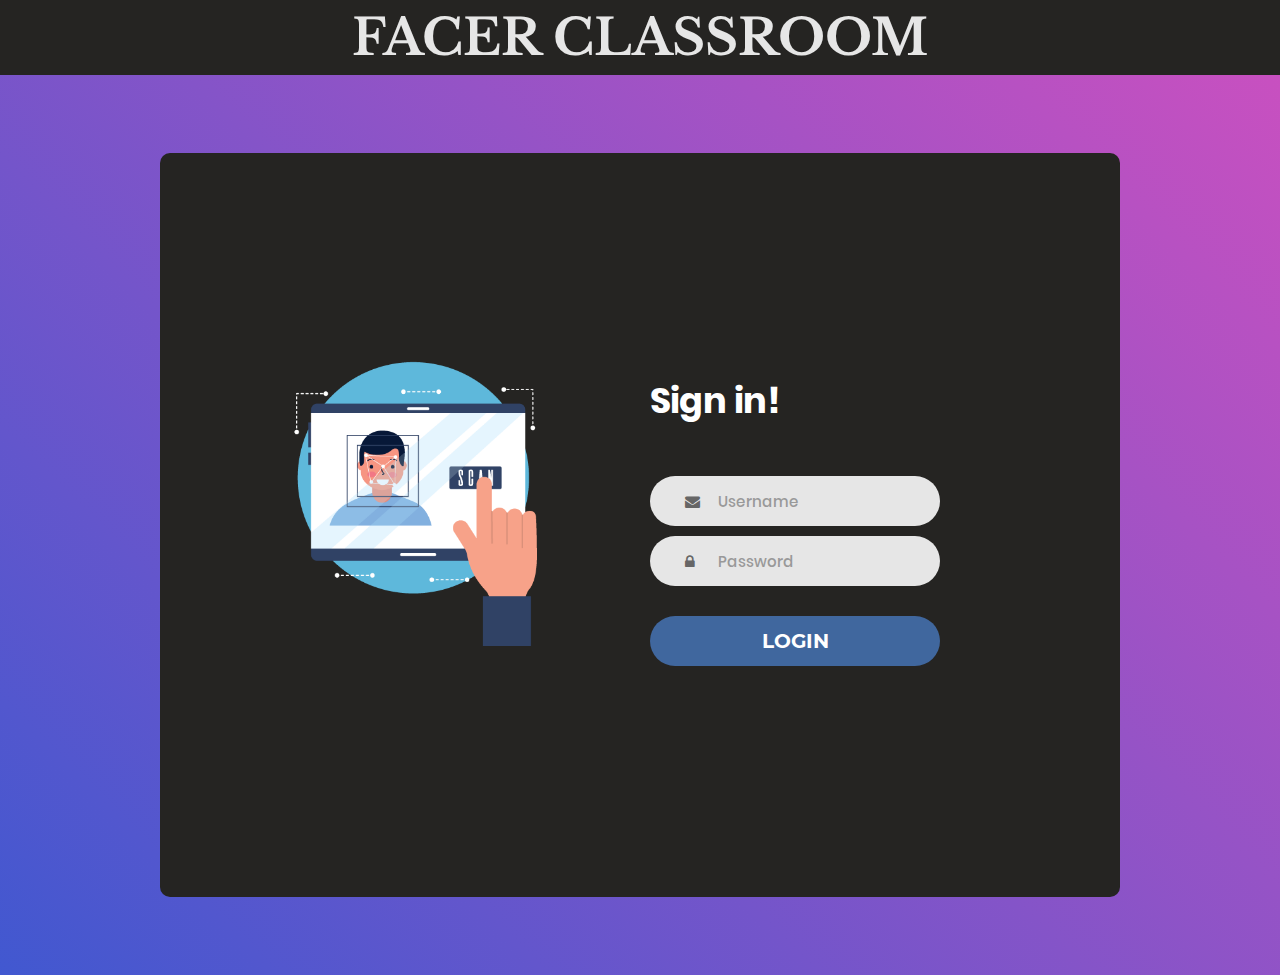
<file: Frontend/index.html>
<!DOCTYPE html>
<html lang="en">
  <head>
    <title>Login</title>
    <meta charset="UTF-8" />
    <meta name="viewport" content="width=device-width, initial-scale=1" />
    <!--===============================================================================================-->
    <link rel="icon" type="image/png" href="images/icons/favicon.ico" />
    <!--===============================================================================================-->
    <link
      rel="stylesheet"
      type="text/css"
      href="vendor/bootstrap/css/bootstrap.min.css"
    />
    <!--===============================================================================================-->
    <link
      rel="stylesheet"
      type="text/css"
      href="fonts/font-awesome-4.7.0/css/font-awesome.min.css"
    />
    <!--===============================================================================================-->
    <link rel="stylesheet" type="text/css" href="vendor/animate/animate.css" />
    <!--===============================================================================================-->
    <link
      rel="stylesheet"
      type="text/css"
      href="vendor/css-hamburgers/hamburgers.min.css"
    />
    <!--===============================================================================================-->
    <link
      rel="stylesheet"
      type="text/css"
      href="vendor/select2/select2.min.css"
    />
    <!--===============================================================================================-->
    <link rel="stylesheet" type="text/css" href="css/util.css" />
    <link rel="stylesheet" type="text/css" href="css/main.css" />

    <!--===============================================================================================-->
  </head>

  <body>
    <div class="limiter">
      <div class="heading">FACER CLASSROOM</div>
      <div class="container-login100">
        <div class="wrap-login100">
          <div class="login100-pic js-tilt" data-tilt>
            <img src="images/img-02.png" alt="IMG" />
          </div>
          <div class="signin">
            <form class="login100-form validate-form">
              <span class="login100-form-title"> Sign in! </span>

              <div
                class="wrap-input100 validate-input"
                data-validate="Valid email is required: ex@abc.xyz"
              >
                <input
                  class="input100"
                  id="username"
                  type="text"
                  name="email"
                  placeholder="Username"
                />
                <span class="focus-input100"></span>
                <span class="symbol-input100">
                  <i class="fa fa-envelope" aria-hidden="true"></i>
                </span>
              </div>

              <div
                class="wrap-input100 validate-input"
                data-validate="Password is required"
              >
                <input
                  class="input100"
                  id="password"
                  type="password"
                  name="pass"
                  placeholder="Password"
                />
                <span class="focus-input100"></span>
                <span class="symbol-input100">
                  <i class="fa fa-lock" aria-hidden="true"></i>
                </span>
              </div>

              <div class="container-login100-form-btn">
                <div class="login100-form-btn" onclick="validate()">Login</div>
              </div>

              <div class="text-center p-t-12"></div>

              <div class="text-center p-t-136"></div>
            </form>
          </div>
        </div>
      </div>
    </div>

    <!--===============================================================================================-->
    <script src="vendor/jquery/jquery-3.2.1.min.js"></script>
    <!--===============================================================================================-->
    <script src="vendor/bootstrap/js/popper.js"></script>
    <script src="vendor/bootstrap/js/bootstrap.min.js"></script>
    <!--===============================================================================================-->
    <script src="vendor/select2/select2.min.js"></script>
    <!--===============================================================================================-->
    <script src="vendor/tilt/tilt.jquery.min.js"></script>
    <script>
      $(".js-tilt").tilt({
        scale: 1.1,
      });
    </script>
    <!--===============================================================================================-->
    <script src="js/login.js"></script>
  </body>
</html>
</file>
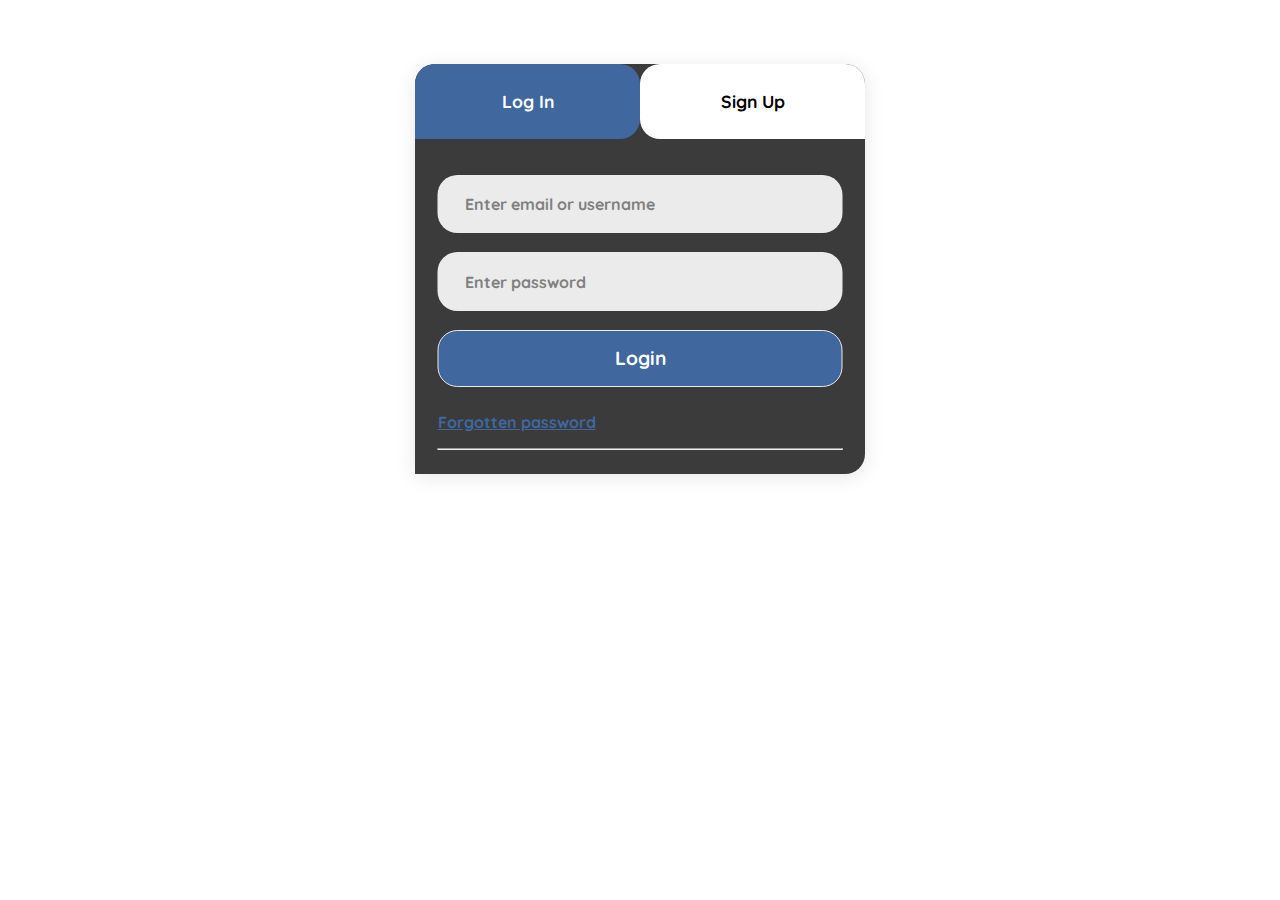
<file: login/index.html>
<!DOCTYPE html>
<html lang="en">
<head>
    <meta charset="UTF-8">
    <meta name="viewport" content="width=device-width, initial-scale=1.0">
    <title>Document</title>
    <link rel="stylesheet" href="index.css">
</head>
<body>
    <div class="form-modal">
    
        <div class="form-toggle">
            <button id="login-toggle" onclick="toggleLogin()">log in</button>
            <button id="signup-toggle" onclick="toggleSignup()">sign up</button>
        </div>
    
        <div id="login-form">
            <form>
                <input type="text" placeholder="Enter email or username"/>
                <input type="password" placeholder="Enter password"/>
                <button type="button" class="btn login">login</button>
                <p><a href="javascript:void(0)">Forgotten password</a></p>
                <hr/>
    
            </form>
        </div>
    
        <div id="signup-form">
            <form>
                <input type="email" placeholder="Enter your email"/>
                <input type="text" placeholder="Choose username"/>
                <input type="password" placeholder="Create password"/>
                <button type="button" class="btn signup">create account</button>
                <p>Clicking on create account means that you are agree to our <a href="javascript:void(0)">terms of services</a>.</p>
                <hr/>
               
            </form>
        </div>
    
    </div>
    <script src="index.js"></script>
</body>
</html>
</file>
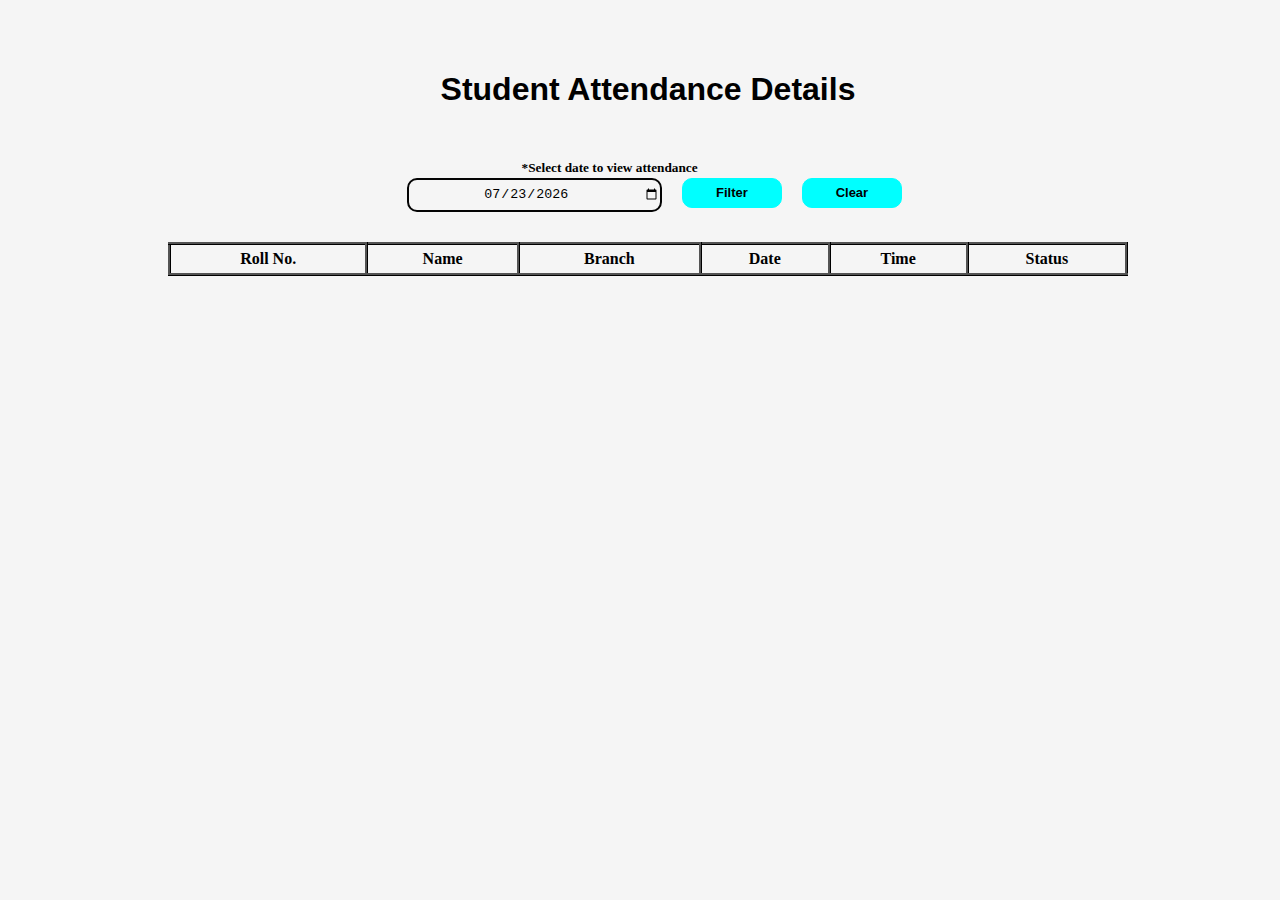
<file: Frontend/details.html>
<!DOCTYPE html>
<html lang="en">

<head>
    <meta charset="UTF-8">
    <meta http-equiv="X-UA-Compatible" content="IE=edge">
    <meta name="viewport" content="width=device-width, initial-scale=1.0">
    <link rel="stylesheet" href="./css/webtable.css">
    <link rel="stylesheet" href="./css/table.css">
    <title>Attendance Details</title>
</head>

<body>
    <div class="flex">
        <h1 class="heading">Student Attendance Details</h1>
        <h5 style="  margin-bottom: 2px; margin-top: 30px;margin-right: 6%; width: auto;">*Select date to view
            attendance</h5>
        <div class="flex-1">
            <input type="date" name="daterange" placeholder="01/01/2018 " class="daterange" />
            <input type="submit" value="Filter" class="button" onclick="onclickfilter()">
            <input type="submit" value="Clear" class="button" onclick="onclickclear()">
        </div>
        <table class="table">
            <tr>
                <th>ROLL NO</th>
                <th>STUDENT's NAME</th>
                <th>BRANCH</th>
                <th>DATE</th>
                <th>TIME</th>
                <th>STATUS</th>
            </tr>
        </table>
    </div>
    <script>
        var input, table, tr, td;
        var today = new Date(); //getting the todays date
        var dd = String(today.getDate()).padStart(2, '0');
        var mm = String(today.getMonth() + 1).padStart(2, '0');
        var yyyy = today.getFullYear();
        today = yyyy + '-' + mm + '-' + dd;
        document.getElementsByClassName("daterange")[0].value = today
        input = document.getElementsByClassName("daterange")[0].value;
        table = document.getElementsByClassName("table")[0];
        fetchres = fetch("http://localhost:8080/mark/getall")
        cleartable()
        fetchres.then(res =>
            res.json()).then(d => {
                d.forEach(element => {
                    console.log(element)
                    
                    tr = document.createElement("tr")
                    if(element.status == "absent"){
                            tr.style.color = "#bf483f"
                        }else{
                            tr.style.color = "#60c738"
                        }
                    td = document.createElement("td")
                    td.innerHTML = element.roll
                    tr.appendChild(td)
                    td = document.createElement("td")
                    td.innerHTML = element.name
                    tr.appendChild(td)
                    td = document.createElement("td")
                    td.innerHTML = element.branch
                    tr.appendChild(td)
                    td = document.createElement("td")
                    td.innerHTML = element.date
                    tr.appendChild(td)
                    td = document.createElement("td")
                    td.innerHTML = element.time
                    tr.appendChild(td)
                    td = document.createElement("td")
                    td.innerHTML = element.status
                    tr.appendChild(td)
                    table.appendChild(tr)
                });
            })
        function onclickfilter() {
            input = document.getElementsByClassName("daterange")[0].value;
            cleartable()
            console.log(input);
            fetchres = fetch(`http://localhost:8080/mark/get?date=${input}`)
            fetchres.then(res =>
                res.json()).then(d => {
                    console.log(d)
                    d.forEach(element => {
                        console.log(element)
                        tr = document.createElement("tr")
                        if(element.status == "absent"){
                            tr.style.color = "#bf483f"
                        }else{
                            tr.style.color = "#60c738"
                        }
                        td = document.createElement("td")
                        td.innerHTML = element.roll
                        tr.appendChild(td)
                        td = document.createElement("td")
                        td.innerHTML = element.name
                        tr.appendChild(td)
                        td = document.createElement("td")
                        td.innerHTML = element.branch
                        tr.appendChild(td)
                        td = document.createElement("td")
                        td.innerHTML = element.date
                        tr.appendChild(td)
                        td = document.createElement("td")
                        td.innerHTML = element.time
                        tr.appendChild(td)
                        td = document.createElement("td")
                        td.innerHTML = element.status
                        tr.appendChild(td)
                        table.appendChild(tr)
                    });
                })
        }

        function onclickclear() {
            input = document.getElementsByClassName("daterange")[0].value;
            cleartable()
            console.log(input);
            fetchres = fetch(`http://localhost:8080/mark/getall`)
            fetchres.then(res =>
                res.json()).then(d => {
                    console.log(d)
                    d.forEach(element => {
                        console.log(element)
                        tr = document.createElement("tr")
                        if (element.status == "absent") {
                            tr.style.color = "#bf483f"
                        } else {
                            tr.style.color = "#60c738"
                        }
                        td = document.createElement("td")
                        td.innerHTML = element.roll
                        tr.appendChild(td)
                        td = document.createElement("td")
                        td.innerHTML = element.name
                        tr.appendChild(td)
                        td = document.createElement("td")
                        td.innerHTML = element.branch
                        tr.appendChild(td)
                        td = document.createElement("td")
                        td.innerHTML = element.date
                        tr.appendChild(td)
                        td = document.createElement("td")
                        td.innerHTML = element.time
                        tr.appendChild(td)
                        td = document.createElement("td")
                        td.innerHTML = element.status
                        tr.appendChild(td)
                        table.appendChild(tr)
                    });
                })
        }

        function cleartable() {
            table = document.getElementsByClassName("table")[0];
            table.innerHTML = ""
            tr = document.createElement("tr")
            th = document.createElement("th")
            th.innerHTML = "Roll No."
            tr.appendChild(th)
            th = document.createElement("th")
            th.innerHTML = "Name"
            tr.appendChild(th)
            th = document.createElement("th")
            th.innerHTML = "Branch"
            tr.appendChild(th)
            th = document.createElement("th")
            th.innerHTML = "Date"
            tr.appendChild(th)
            th = document.createElement("th")
            th.innerHTML = "Time"
            tr.appendChild(th)
            th = document.createElement("th")
            th.innerHTML = "Status"
            tr.appendChild(th)
            table.appendChild(tr)
        }
    </script>


</body>

</html>
</file>
<file: Frontend/css/util.css>
/*[ FONT SIZE ]
///////////////////////////////////////////////////////////
*/
.fs-1 {font-size: 1px;}
.fs-2 {font-size: 2px;}
.fs-3 {font-size: 3px;}
.fs-4 {font-size: 4px;}
.fs-5 {font-size: 5px;}
.fs-6 {font-size: 6px;}
.fs-7 {font-size: 7px;}
.fs-8 {font-size: 8px;}
.fs-9 {font-size: 9px;}
.fs-10 {font-size: 10px;}
.fs-11 {font-size: 11px;}
.fs-12 {font-size: 12px;}
.fs-13 {font-size: 13px;}
.fs-14 {font-size: 14px;}
.fs-15 {font-size: 15px;}
.fs-16 {font-size: 16px;}
.fs-17 {font-size: 17px;}
.fs-18 {font-size: 18px;}
.fs-19 {font-size: 19px;}
.fs-20 {font-size: 20px;}
.fs-21 {font-size: 21px;}
.fs-22 {font-size: 22px;}
.fs-23 {font-size: 23px;}
.fs-24 {font-size: 24px;}
.fs-25 {font-size: 25px;}
.fs-26 {font-size: 26px;}
.fs-27 {font-size: 27px;}
.fs-28 {font-size: 28px;}
.fs-29 {font-size: 29px;}
.fs-30 {font-size: 30px;}
.fs-31 {font-size: 31px;}
.fs-32 {font-size: 32px;}
.fs-33 {font-size: 33px;}
.fs-34 {font-size: 34px;}
.fs-35 {font-size: 35px;}
.fs-36 {font-size: 36px;}
.fs-37 {font-size: 37px;}
.fs-38 {font-size: 38px;}
.fs-39 {font-size: 39px;}
.fs-40 {font-size: 40px;}
.fs-41 {font-size: 41px;}
.fs-42 {font-size: 42px;}
.fs-43 {font-size: 43px;}
.fs-44 {font-size: 44px;}
.fs-45 {font-size: 45px;}
.fs-46 {font-size: 46px;}
.fs-47 {font-size: 47px;}
.fs-48 {font-size: 48px;}
.fs-49 {font-size: 49px;}
.fs-50 {font-size: 50px;}
.fs-51 {font-size: 51px;}
.fs-52 {font-size: 52px;}
.fs-53 {font-size: 53px;}
.fs-54 {font-size: 54px;}
.fs-55 {font-size: 55px;}
.fs-56 {font-size: 56px;}
.fs-57 {font-size: 57px;}
.fs-58 {font-size: 58px;}
.fs-59 {font-size: 59px;}
.fs-60 {font-size: 60px;}
.fs-61 {font-size: 61px;}
.fs-62 {font-size: 62px;}
.fs-63 {font-size: 63px;}
.fs-64 {font-size: 64px;}
.fs-65 {font-size: 65px;}
.fs-66 {font-size: 66px;}
.fs-67 {font-size: 67px;}
.fs-68 {font-size: 68px;}
.fs-69 {font-size: 69px;}
.fs-70 {font-size: 70px;}
.fs-71 {font-size: 71px;}
.fs-72 {font-size: 72px;}
.fs-73 {font-size: 73px;}
.fs-74 {font-size: 74px;}
.fs-75 {font-size: 75px;}
.fs-76 {font-size: 76px;}
.fs-77 {font-size: 77px;}
.fs-78 {font-size: 78px;}
.fs-79 {font-size: 79px;}
.fs-80 {font-size: 80px;}
.fs-81 {font-size: 81px;}
.fs-82 {font-size: 82px;}
.fs-83 {font-size: 83px;}
.fs-84 {font-size: 84px;}
.fs-85 {font-size: 85px;}
.fs-86 {font-size: 86px;}
.fs-87 {font-size: 87px;}
.fs-88 {font-size: 88px;}
.fs-89 {font-size: 89px;}
.fs-90 {font-size: 90px;}
.fs-91 {font-size: 91px;}
.fs-92 {font-size: 92px;}
.fs-93 {font-size: 93px;}
.fs-94 {font-size: 94px;}
.fs-95 {font-size: 95px;}
.fs-96 {font-size: 96px;}
.fs-97 {font-size: 97px;}
.fs-98 {font-size: 98px;}
.fs-99 {font-size: 99px;}
.fs-100 {font-size: 100px;}
.fs-101 {font-size: 101px;}
.fs-102 {font-size: 102px;}
.fs-103 {font-size: 103px;}
.fs-104 {font-size: 104px;}
.fs-105 {font-size: 105px;}
.fs-106 {font-size: 106px;}
.fs-107 {font-size: 107px;}
.fs-108 {font-size: 108px;}
.fs-109 {font-size: 109px;}
.fs-110 {font-size: 110px;}
.fs-111 {font-size: 111px;}
.fs-112 {font-size: 112px;}
.fs-113 {font-size: 113px;}
.fs-114 {font-size: 114px;}
.fs-115 {font-size: 115px;}
.fs-116 {font-size: 116px;}
.fs-117 {font-size: 117px;}
.fs-118 {font-size: 118px;}
.fs-119 {font-size: 119px;}
.fs-120 {font-size: 120px;}
.fs-121 {font-size: 121px;}
.fs-122 {font-size: 122px;}
.fs-123 {font-size: 123px;}
.fs-124 {font-size: 124px;}
.fs-125 {font-size: 125px;}
.fs-126 {font-size: 126px;}
.fs-127 {font-size: 127px;}
.fs-128 {font-size: 128px;}
.fs-129 {font-size: 129px;}
.fs-130 {font-size: 130px;}
.fs-131 {font-size: 131px;}
.fs-132 {font-size: 132px;}
.fs-133 {font-size: 133px;}
.fs-134 {font-size: 134px;}
.fs-135 {font-size: 135px;}
.fs-136 {font-size: 136px;}
.fs-137 {font-size: 137px;}
.fs-138 {font-size: 138px;}
.fs-139 {font-size: 139px;}
.fs-140 {font-size: 140px;}
.fs-141 {font-size: 141px;}
.fs-142 {font-size: 142px;}
.fs-143 {font-size: 143px;}
.fs-144 {font-size: 144px;}
.fs-145 {font-size: 145px;}
.fs-146 {font-size: 146px;}
.fs-147 {font-size: 147px;}
.fs-148 {font-size: 148px;}
.fs-149 {font-size: 149px;}
.fs-150 {font-size: 150px;}
.fs-151 {font-size: 151px;}
.fs-152 {font-size: 152px;}
.fs-153 {font-size: 153px;}
.fs-154 {font-size: 154px;}
.fs-155 {font-size: 155px;}
.fs-156 {font-size: 156px;}
.fs-157 {font-size: 157px;}
.fs-158 {font-size: 158px;}
.fs-159 {font-size: 159px;}
.fs-160 {font-size: 160px;}
.fs-161 {font-size: 161px;}
.fs-162 {font-size: 162px;}
.fs-163 {font-size: 163px;}
.fs-164 {font-size: 164px;}
.fs-165 {font-size: 165px;}
.fs-166 {font-size: 166px;}
.fs-167 {font-size: 167px;}
.fs-168 {font-size: 168px;}
.fs-169 {font-size: 169px;}
.fs-170 {font-size: 170px;}
.fs-171 {font-size: 171px;}
.fs-172 {font-size: 172px;}
.fs-173 {font-size: 173px;}
.fs-174 {font-size: 174px;}
.fs-175 {font-size: 175px;}
.fs-176 {font-size: 176px;}
.fs-177 {font-size: 177px;}
.fs-178 {font-size: 178px;}
.fs-179 {font-size: 179px;}
.fs-180 {font-size: 180px;}
.fs-181 {font-size: 181px;}
.fs-182 {font-size: 182px;}
.fs-183 {font-size: 183px;}
.fs-184 {font-size: 184px;}
.fs-185 {font-size: 185px;}
.fs-186 {font-size: 186px;}
.fs-187 {font-size: 187px;}
.fs-188 {font-size: 188px;}
.fs-189 {font-size: 189px;}
.fs-190 {font-size: 190px;}
.fs-191 {font-size: 191px;}
.fs-192 {font-size: 192px;}
.fs-193 {font-size: 193px;}
.fs-194 {font-size: 194px;}
.fs-195 {font-size: 195px;}
.fs-196 {font-size: 196px;}
.fs-197 {font-size: 197px;}
.fs-198 {font-size: 198px;}
.fs-199 {font-size: 199px;}
.fs-200 {font-size: 200px;}

/*[ PADDING ]
///////////////////////////////////////////////////////////
*/
.p-t-0 {padding-top: 0px;}
.p-t-1 {padding-top: 1px;}
.p-t-2 {padding-top: 2px;}
.p-t-3 {padding-top: 3px;}
.p-t-4 {padding-top: 4px;}
.p-t-5 {padding-top: 5px;}
.p-t-6 {padding-top: 6px;}
.p-t-7 {padding-top: 7px;}
.p-t-8 {padding-top: 8px;}
.p-t-9 {padding-top: 9px;}
.p-t-10 {padding-top: 10px;}
.p-t-11 {padding-top: 11px;}
.p-t-12 {padding-top: 12px;}
.p-t-13 {padding-top: 13px;}
.p-t-14 {padding-top: 14px;}
.p-t-15 {padding-top: 15px;}
.p-t-16 {padding-top: 16px;}
.p-t-17 {padding-top: 17px;}
.p-t-18 {padding-top: 18px;}
.p-t-19 {padding-top: 19px;}
.p-t-20 {padding-top: 20px;}
.p-t-21 {padding-top: 21px;}
.p-t-22 {padding-top: 22px;}
.p-t-23 {padding-top: 23px;}
.p-t-24 {padding-top: 24px;}
.p-t-25 {padding-top: 25px;}
.p-t-26 {padding-top: 26px;}
.p-t-27 {padding-top: 27px;}
.p-t-28 {padding-top: 28px;}
.p-t-29 {padding-top: 29px;}
.p-t-30 {padding-top: 30px;}
.p-t-31 {padding-top: 31px;}
.p-t-32 {padding-top: 32px;}
.p-t-33 {padding-top: 33px;}
.p-t-34 {padding-top: 34px;}
.p-t-35 {padding-top: 35px;}
.p-t-36 {padding-top: 36px;}
.p-t-37 {padding-top: 37px;}
.p-t-38 {padding-top: 38px;}
.p-t-39 {padding-top: 39px;}
.p-t-40 {padding-top: 40px;}
.p-t-41 {padding-top: 41px;}
.p-t-42 {padding-top: 42px;}
.p-t-43 {padding-top: 43px;}
.p-t-44 {padding-top: 44px;}
.p-t-45 {padding-top: 45px;}
.p-t-46 {padding-top: 46px;}
.p-t-47 {padding-top: 47px;}
.p-t-48 {padding-top: 48px;}
.p-t-49 {padding-top: 49px;}
.p-t-50 {padding-top: 50px;}
.p-t-51 {padding-top: 51px;}
.p-t-52 {padding-top: 52px;}
.p-t-53 {padding-top: 53px;}
.p-t-54 {padding-top: 54px;}
.p-t-55 {padding-top: 55px;}
.p-t-56 {padding-top: 56px;}
.p-t-57 {padding-top: 57px;}
.p-t-58 {padding-top: 58px;}
.p-t-59 {padding-top: 59px;}
.p-t-60 {padding-top: 60px;}
.p-t-61 {padding-top: 61px;}
.p-t-62 {padding-top: 62px;}
.p-t-63 {padding-top: 63px;}
.p-t-64 {padding-top: 64px;}
.p-t-65 {padding-top: 65px;}
.p-t-66 {padding-top: 66px;}
.p-t-67 {padding-top: 67px;}
.p-t-68 {padding-top: 68px;}
.p-t-69 {padding-top: 69px;}
.p-t-70 {padding-top: 70px;}
.p-t-71 {padding-top: 71px;}
.p-t-72 {padding-top: 72px;}
.p-t-73 {padding-top: 73px;}
.p-t-74 {padding-top: 74px;}
.p-t-75 {padding-top: 75px;}
.p-t-76 {padding-top: 76px;}
.p-t-77 {padding-top: 77px;}
.p-t-78 {padding-top: 78px;}
.p-t-79 {padding-top: 79px;}
.p-t-80 {padding-top: 80px;}
.p-t-81 {padding-top: 81px;}
.p-t-82 {padding-top: 82px;}
.p-t-83 {padding-top: 83px;}
.p-t-84 {padding-top: 84px;}
.p-t-85 {padding-top: 85px;}
.p-t-86 {padding-top: 86px;}
.p-t-87 {padding-top: 87px;}
.p-t-88 {padding-top: 88px;}
.p-t-89 {padding-top: 89px;}
.p-t-90 {padding-top: 90px;}
.p-t-91 {padding-top: 91px;}
.p-t-92 {padding-top: 92px;}
.p-t-93 {padding-top: 93px;}
.p-t-94 {padding-top: 94px;}
.p-t-95 {padding-top: 95px;}
.p-t-96 {padding-top: 96px;}
.p-t-97 {padding-top: 97px;}
.p-t-98 {padding-top: 98px;}
.p-t-99 {padding-top: 99px;}
.p-t-100 {padding-top: 100px;}
.p-t-101 {padding-top: 101px;}
.p-t-102 {padding-top: 102px;}
.p-t-103 {padding-top: 103px;}
.p-t-104 {padding-top: 104px;}
.p-t-105 {padding-top: 105px;}
.p-t-106 {padding-top: 106px;}
.p-t-107 {padding-top: 107px;}
.p-t-108 {padding-top: 108px;}
.p-t-109 {padding-top: 109px;}
.p-t-110 {padding-top: 110px;}
.p-t-111 {padding-top: 111px;}
.p-t-112 {padding-top: 112px;}
.p-t-113 {padding-top: 113px;}
.p-t-114 {padding-top: 114px;}
.p-t-115 {padding-top: 115px;}
.p-t-116 {padding-top: 116px;}
.p-t-117 {padding-top: 117px;}
.p-t-118 {padding-top: 118px;}
.p-t-119 {padding-top: 119px;}
.p-t-120 {padding-top: 120px;}
.p-t-121 {padding-top: 121px;}
.p-t-122 {padding-top: 122px;}
.p-t-123 {padding-top: 123px;}
.p-t-124 {padding-top: 124px;}
.p-t-125 {padding-top: 125px;}
.p-t-126 {padding-top: 126px;}
.p-t-127 {padding-top: 127px;}
.p-t-128 {padding-top: 128px;}
.p-t-129 {padding-top: 129px;}
.p-t-130 {padding-top: 130px;}
.p-t-131 {padding-top: 131px;}
.p-t-132 {padding-top: 132px;}
.p-t-133 {padding-top: 133px;}
.p-t-134 {padding-top: 134px;}
.p-t-135 {padding-top: 135px;}
.p-t-136 {padding-top: 136px;}
.p-t-137 {padding-top: 137px;}
.p-t-138 {padding-top: 138px;}
.p-t-139 {padding-top: 139px;}
.p-t-140 {padding-top: 140px;}
.p-t-141 {padding-top: 141px;}
.p-t-142 {padding-top: 142px;}
.p-t-143 {padding-top: 143px;}
.p-t-144 {padding-top: 144px;}
.p-t-145 {padding-top: 145px;}
.p-t-146 {padding-top: 146px;}
.p-t-147 {padding-top: 147px;}
.p-t-148 {padding-top: 148px;}
.p-t-149 {padding-top: 149px;}
.p-t-150 {padding-top: 150px;}
.p-t-151 {padding-top: 151px;}
.p-t-152 {padding-top: 152px;}
.p-t-153 {padding-top: 153px;}
.p-t-154 {padding-top: 154px;}
.p-t-155 {padding-top: 155px;}
.p-t-156 {padding-top: 156px;}
.p-t-157 {padding-top: 157px;}
.p-t-158 {padding-top: 158px;}
.p-t-159 {padding-top: 159px;}
.p-t-160 {padding-top: 160px;}
.p-t-161 {padding-top: 161px;}
.p-t-162 {padding-top: 162px;}
.p-t-163 {padding-top: 163px;}
.p-t-164 {padding-top: 164px;}
.p-t-165 {padding-top: 165px;}
.p-t-166 {padding-top: 166px;}
.p-t-167 {padding-top: 167px;}
.p-t-168 {padding-top: 168px;}
.p-t-169 {padding-top: 169px;}
.p-t-170 {padding-top: 170px;}
.p-t-171 {padding-top: 171px;}
.p-t-172 {padding-top: 172px;}
.p-t-173 {padding-top: 173px;}
.p-t-174 {padding-top: 174px;}
.p-t-175 {padding-top: 175px;}
.p-t-176 {padding-top: 176px;}
.p-t-177 {padding-top: 177px;}
.p-t-178 {padding-top: 178px;}
.p-t-179 {padding-top: 179px;}
.p-t-180 {padding-top: 180px;}
.p-t-181 {padding-top: 181px;}
.p-t-182 {padding-top: 182px;}
.p-t-183 {padding-top: 183px;}
.p-t-184 {padding-top: 184px;}
.p-t-185 {padding-top: 185px;}
.p-t-186 {padding-top: 186px;}
.p-t-187 {padding-top: 187px;}
.p-t-188 {padding-top: 188px;}
.p-t-189 {padding-top: 189px;}
.p-t-190 {padding-top: 190px;}
.p-t-191 {padding-top: 191px;}
.p-t-192 {padding-top: 192px;}
.p-t-193 {padding-top: 193px;}
.p-t-194 {padding-top: 194px;}
.p-t-195 {padding-top: 195px;}
.p-t-196 {padding-top: 196px;}
.p-t-197 {padding-top: 197px;}
.p-t-198 {padding-top: 198px;}
.p-t-199 {padding-top: 199px;}
.p-t-200 {padding-top: 200px;}
.p-t-201 {padding-top: 201px;}
.p-t-202 {padding-top: 202px;}
.p-t-203 {padding-top: 203px;}
.p-t-204 {padding-top: 204px;}
.p-t-205 {padding-top: 205px;}
.p-t-206 {padding-top: 206px;}
.p-t-207 {padding-top: 207px;}
.p-t-208 {padding-top: 208px;}
.p-t-209 {padding-top: 209px;}
.p-t-210 {padding-top: 210px;}
.p-t-211 {padding-top: 211px;}
.p-t-212 {padding-top: 212px;}
.p-t-213 {padding-top: 213px;}
.p-t-214 {padding-top: 214px;}
.p-t-215 {padding-top: 215px;}
.p-t-216 {padding-top: 216px;}
.p-t-217 {padding-top: 217px;}
.p-t-218 {padding-top: 218px;}
.p-t-219 {padding-top: 219px;}
.p-t-220 {padding-top: 220px;}
.p-t-221 {padding-top: 221px;}
.p-t-222 {padding-top: 222px;}
.p-t-223 {padding-top: 223px;}
.p-t-224 {padding-top: 224px;}
.p-t-225 {padding-top: 225px;}
.p-t-226 {padding-top: 226px;}
.p-t-227 {padding-top: 227px;}
.p-t-228 {padding-top: 228px;}
.p-t-229 {padding-top: 229px;}
.p-t-230 {padding-top: 230px;}
.p-t-231 {padding-top: 231px;}
.p-t-232 {padding-top: 232px;}
.p-t-233 {padding-top: 233px;}
.p-t-234 {padding-top: 234px;}
.p-t-235 {padding-top: 235px;}
.p-t-236 {padding-top: 236px;}
.p-t-237 {padding-top: 237px;}
.p-t-238 {padding-top: 238px;}
.p-t-239 {padding-top: 239px;}
.p-t-240 {padding-top: 240px;}
.p-t-241 {padding-top: 241px;}
.p-t-242 {padding-top: 242px;}
.p-t-243 {padding-top: 243px;}
.p-t-244 {padding-top: 244px;}
.p-t-245 {padding-top: 245px;}
.p-t-246 {padding-top: 246px;}
.p-t-247 {padding-top: 247px;}
.p-t-248 {padding-top: 248px;}
.p-t-249 {padding-top: 249px;}
.p-t-250 {padding-top: 250px;}
.p-b-0 {padding-bottom: 0px;}
.p-b-1 {padding-bottom: 1px;}
.p-b-2 {padding-bottom: 2px;}
.p-b-3 {padding-bottom: 3px;}
.p-b-4 {padding-bottom: 4px;}
.p-b-5 {padding-bottom: 5px;}
.p-b-6 {padding-bottom: 6px;}
.p-b-7 {padding-bottom: 7px;}
.p-b-8 {padding-bottom: 8px;}
.p-b-9 {padding-bottom: 9px;}
.p-b-10 {padding-bottom: 10px;}
.p-b-11 {padding-bottom: 11px;}
.p-b-12 {padding-bottom: 12px;}
.p-b-13 {padding-bottom: 13px;}
.p-b-14 {padding-bottom: 14px;}
.p-b-15 {padding-bottom: 15px;}
.p-b-16 {padding-bottom: 16px;}
.p-b-17 {padding-bottom: 17px;}
.p-b-18 {padding-bottom: 18px;}
.p-b-19 {padding-bottom: 19px;}
.p-b-20 {padding-bottom: 20px;}
.p-b-21 {padding-bottom: 21px;}
.p-b-22 {padding-bottom: 22px;}
.p-b-23 {padding-bottom: 23px;}
.p-b-24 {padding-bottom: 24px;}
.p-b-25 {padding-bottom: 25px;}
.p-b-26 {padding-bottom: 26px;}
.p-b-27 {padding-bottom: 27px;}
.p-b-28 {padding-bottom: 28px;}
.p-b-29 {padding-bottom: 29px;}
.p-b-30 {padding-bottom: 30px;}
.p-b-31 {padding-bottom: 31px;}
.p-b-32 {padding-bottom: 32px;}
.p-b-33 {padding-bottom: 33px;}
.p-b-34 {padding-bottom: 34px;}
.p-b-35 {padding-bottom: 35px;}
.p-b-36 {padding-bottom: 36px;}
.p-b-37 {padding-bottom: 37px;}
.p-b-38 {padding-bottom: 38px;}
.p-b-39 {padding-bottom: 39px;}
.p-b-40 {padding-bottom: 40px;}
.p-b-41 {padding-bottom: 41px;}
.p-b-42 {padding-bottom: 42px;}
.p-b-43 {padding-bottom: 43px;}
.p-b-44 {padding-bottom: 44px;}
.p-b-45 {padding-bottom: 45px;}
.p-b-46 {padding-bottom: 46px;}
.p-b-47 {padding-bottom: 47px;}
.p-b-48 {padding-bottom: 48px;}
.p-b-49 {padding-bottom: 49px;}
.p-b-50 {padding-bottom: 50px;}
.p-b-51 {padding-bottom: 51px;}
.p-b-52 {padding-bottom: 52px;}
.p-b-53 {padding-bottom: 53px;}
.p-b-54 {padding-bottom: 54px;}
.p-b-55 {padding-bottom: 55px;}
.p-b-56 {padding-bottom: 56px;}
.p-b-57 {padding-bottom: 57px;}
.p-b-58 {padding-bottom: 58px;}
.p-b-59 {padding-bottom: 59px;}
.p-b-60 {padding-bottom: 60px;}
.p-b-61 {padding-bottom: 61px;}
.p-b-62 {padding-bottom: 62px;}
.p-b-63 {padding-bottom: 63px;}
.p-b-64 {padding-bottom: 64px;}
.p-b-65 {padding-bottom: 65px;}
.p-b-66 {padding-bottom: 66px;}
.p-b-67 {padding-bottom: 67px;}
.p-b-68 {padding-bottom: 68px;}
.p-b-69 {padding-bottom: 69px;}
.p-b-70 {padding-bottom: 70px;}
.p-b-71 {padding-bottom: 71px;}
.p-b-72 {padding-bottom: 72px;}
.p-b-73 {padding-bottom: 73px;}
.p-b-74 {padding-bottom: 74px;}
.p-b-75 {padding-bottom: 75px;}
.p-b-76 {padding-bottom: 76px;}
.p-b-77 {padding-bottom: 77px;}
.p-b-78 {padding-bottom: 78px;}
.p-b-79 {padding-bottom: 79px;}
.p-b-80 {padding-bottom: 80px;}
.p-b-81 {padding-bottom: 81px;}
.p-b-82 {padding-bottom: 82px;}
.p-b-83 {padding-bottom: 83px;}
.p-b-84 {padding-bottom: 84px;}
.p-b-85 {padding-bottom: 85px;}
.p-b-86 {padding-bottom: 86px;}
.p-b-87 {padding-bottom: 87px;}
.p-b-88 {padding-bottom: 88px;}
.p-b-89 {padding-bottom: 89px;}
.p-b-90 {padding-bottom: 90px;}
.p-b-91 {padding-bottom: 91px;}
.p-b-92 {padding-bottom: 92px;}
.p-b-93 {padding-bottom: 93px;}
.p-b-94 {padding-bottom: 94px;}
.p-b-95 {padding-bottom: 95px;}
.p-b-96 {padding-bottom: 96px;}
.p-b-97 {padding-bottom: 97px;}
.p-b-98 {padding-bottom: 98px;}
.p-b-99 {padding-bottom: 99px;}
.p-b-100 {padding-bottom: 100px;}
.p-b-101 {padding-bottom: 101px;}
.p-b-102 {padding-bottom: 102px;}
.p-b-103 {padding-bottom: 103px;}
.p-b-104 {padding-bottom: 104px;}
.p-b-105 {padding-bottom: 105px;}
.p-b-106 {padding-bottom: 106px;}
.p-b-107 {padding-bottom: 107px;}
.p-b-108 {padding-bottom: 108px;}
.p-b-109 {padding-bottom: 109px;}
.p-b-110 {padding-bottom: 110px;}
.p-b-111 {padding-bottom: 111px;}
.p-b-112 {padding-bottom: 112px;}
.p-b-113 {padding-bottom: 113px;}
.p-b-114 {padding-bottom: 114px;}
.p-b-115 {padding-bottom: 115px;}
.p-b-116 {padding-bottom: 116px;}
.p-b-117 {padding-bottom: 117px;}
.p-b-118 {padding-bottom: 118px;}
.p-b-119 {padding-bottom: 119px;}
.p-b-120 {padding-bottom: 120px;}
.p-b-121 {padding-bottom: 121px;}
.p-b-122 {padding-bottom: 122px;}
.p-b-123 {padding-bottom: 123px;}
.p-b-124 {padding-bottom: 124px;}
.p-b-125 {padding-bottom: 125px;}
.p-b-126 {padding-bottom: 126px;}
.p-b-127 {padding-bottom: 127px;}
.p-b-128 {padding-bottom: 128px;}
.p-b-129 {padding-bottom: 129px;}
.p-b-130 {padding-bottom: 130px;}
.p-b-131 {padding-bottom: 131px;}
.p-b-132 {padding-bottom: 132px;}
.p-b-133 {padding-bottom: 133px;}
.p-b-134 {padding-bottom: 134px;}
.p-b-135 {padding-bottom: 135px;}
.p-b-136 {padding-bottom: 136px;}
.p-b-137 {padding-bottom: 137px;}
.p-b-138 {padding-bottom: 138px;}
.p-b-139 {padding-bottom: 139px;}
.p-b-140 {padding-bottom: 140px;}
.p-b-141 {padding-bottom: 141px;}
.p-b-142 {padding-bottom: 142px;}
.p-b-143 {padding-bottom: 143px;}
.p-b-144 {padding-bottom: 144px;}
.p-b-145 {padding-bottom: 145px;}
.p-b-146 {padding-bottom: 146px;}
.p-b-147 {padding-bottom: 147px;}
.p-b-148 {padding-bottom: 148px;}
.p-b-149 {padding-bottom: 149px;}
.p-b-150 {padding-bottom: 150px;}
.p-b-151 {padding-bottom: 151px;}
.p-b-152 {padding-bottom: 152px;}
.p-b-153 {padding-bottom: 153px;}
.p-b-154 {padding-bottom: 154px;}
.p-b-155 {padding-bottom: 155px;}
.p-b-156 {padding-bottom: 156px;}
.p-b-157 {padding-bottom: 157px;}
.p-b-158 {padding-bottom: 158px;}
.p-b-159 {padding-bottom: 159px;}
.p-b-160 {padding-bottom: 160px;}
.p-b-161 {padding-bottom: 161px;}
.p-b-162 {padding-bottom: 162px;}
.p-b-163 {padding-bottom: 163px;}
.p-b-164 {padding-bottom: 164px;}
.p-b-165 {padding-bottom: 165px;}
.p-b-166 {padding-bottom: 166px;}
.p-b-167 {padding-bottom: 167px;}
.p-b-168 {padding-bottom: 168px;}
.p-b-169 {padding-bottom: 169px;}
.p-b-170 {padding-bottom: 170px;}
.p-b-171 {padding-bottom: 171px;}
.p-b-172 {padding-bottom: 172px;}
.p-b-173 {padding-bottom: 173px;}
.p-b-174 {padding-bottom: 174px;}
.p-b-175 {padding-bottom: 175px;}
.p-b-176 {padding-bottom: 176px;}
.p-b-177 {padding-bottom: 177px;}
.p-b-178 {padding-bottom: 178px;}
.p-b-179 {padding-bottom: 179px;}
.p-b-180 {padding-bottom: 180px;}
.p-b-181 {padding-bottom: 181px;}
.p-b-182 {padding-bottom: 182px;}
.p-b-183 {padding-bottom: 183px;}
.p-b-184 {padding-bottom: 184px;}
.p-b-185 {padding-bottom: 185px;}
.p-b-186 {padding-bottom: 186px;}
.p-b-187 {padding-bottom: 187px;}
.p-b-188 {padding-bottom: 188px;}
.p-b-189 {padding-bottom: 189px;}
.p-b-190 {padding-bottom: 190px;}
.p-b-191 {padding-bottom: 191px;}
.p-b-192 {padding-bottom: 192px;}
.p-b-193 {padding-bottom: 193px;}
.p-b-194 {padding-bottom: 194px;}
.p-b-195 {padding-bottom: 195px;}
.p-b-196 {padding-bottom: 196px;}
.p-b-197 {padding-bottom: 197px;}
.p-b-198 {padding-bottom: 198px;}
.p-b-199 {padding-bottom: 199px;}
.p-b-200 {padding-bottom: 200px;}
.p-b-201 {padding-bottom: 201px;}
.p-b-202 {padding-bottom: 202px;}
.p-b-203 {padding-bottom: 203px;}
.p-b-204 {padding-bottom: 204px;}
.p-b-205 {padding-bottom: 205px;}
.p-b-206 {padding-bottom: 206px;}
.p-b-207 {padding-bottom: 207px;}
.p-b-208 {padding-bottom: 208px;}
.p-b-209 {padding-bottom: 209px;}
.p-b-210 {padding-bottom: 210px;}
.p-b-211 {padding-bottom: 211px;}
.p-b-212 {padding-bottom: 212px;}
.p-b-213 {padding-bottom: 213px;}
.p-b-214 {padding-bottom: 214px;}
.p-b-215 {padding-bottom: 215px;}
.p-b-216 {padding-bottom: 216px;}
.p-b-217 {padding-bottom: 217px;}
.p-b-218 {padding-bottom: 218px;}
.p-b-219 {padding-bottom: 219px;}
.p-b-220 {padding-bottom: 220px;}
.p-b-221 {padding-bottom: 221px;}
.p-b-222 {padding-bottom: 222px;}
.p-b-223 {padding-bottom: 223px;}
.p-b-224 {padding-bottom: 224px;}
.p-b-225 {padding-bottom: 225px;}
.p-b-226 {padding-bottom: 226px;}
.p-b-227 {padding-bottom: 227px;}
.p-b-228 {padding-bottom: 228px;}
.p-b-229 {padding-bottom: 229px;}
.p-b-230 {padding-bottom: 230px;}
.p-b-231 {padding-bottom: 231px;}
.p-b-232 {padding-bottom: 232px;}
.p-b-233 {padding-bottom: 233px;}
.p-b-234 {padding-bottom: 234px;}
.p-b-235 {padding-bottom: 235px;}
.p-b-236 {padding-bottom: 236px;}
.p-b-237 {padding-bottom: 237px;}
.p-b-238 {padding-bottom: 238px;}
.p-b-239 {padding-bottom: 239px;}
.p-b-240 {padding-bottom: 240px;}
.p-b-241 {padding-bottom: 241px;}
.p-b-242 {padding-bottom: 242px;}
.p-b-243 {padding-bottom: 243px;}
.p-b-244 {padding-bottom: 244px;}
.p-b-245 {padding-bottom: 245px;}
.p-b-246 {padding-bottom: 246px;}
.p-b-247 {padding-bottom: 247px;}
.p-b-248 {padding-bottom: 248px;}
.p-b-249 {padding-bottom: 249px;}
.p-b-250 {padding-bottom: 250px;}
.p-l-0 {padding-left: 0px;}
.p-l-1 {padding-left: 1px;}
.p-l-2 {padding-left: 2px;}
.p-l-3 {padding-left: 3px;}
.p-l-4 {padding-left: 4px;}
.p-l-5 {padding-left: 5px;}
.p-l-6 {padding-left: 6px;}
.p-l-7 {padding-left: 7px;}
.p-l-8 {padding-left: 8px;}
.p-l-9 {padding-left: 9px;}
.p-l-10 {padding-left: 10px;}
.p-l-11 {padding-left: 11px;}
.p-l-12 {padding-left: 12px;}
.p-l-13 {padding-left: 13px;}
.p-l-14 {padding-left: 14px;}
.p-l-15 {padding-left: 15px;}
.p-l-16 {padding-left: 16px;}
.p-l-17 {padding-left: 17px;}
.p-l-18 {padding-left: 18px;}
.p-l-19 {padding-left: 19px;}
.p-l-20 {padding-left: 20px;}
.p-l-21 {padding-left: 21px;}
.p-l-22 {padding-left: 22px;}
.p-l-23 {padding-left: 23px;}
.p-l-24 {padding-left: 24px;}
.p-l-25 {padding-left: 25px;}
.p-l-26 {padding-left: 26px;}
.p-l-27 {padding-left: 27px;}
.p-l-28 {padding-left: 28px;}
.p-l-29 {padding-left: 29px;}
.p-l-30 {padding-left: 30px;}
.p-l-31 {padding-left: 31px;}
.p-l-32 {padding-left: 32px;}
.p-l-33 {padding-left: 33px;}
.p-l-34 {padding-left: 34px;}
.p-l-35 {padding-left: 35px;}
.p-l-36 {padding-left: 36px;}
.p-l-37 {padding-left: 37px;}
.p-l-38 {padding-left: 38px;}
.p-l-39 {padding-left: 39px;}
.p-l-40 {padding-left: 40px;}
.p-l-41 {padding-left: 41px;}
.p-l-42 {padding-left: 42px;}
.p-l-43 {padding-left: 43px;}
.p-l-44 {padding-left: 44px;}
.p-l-45 {padding-left: 45px;}
.p-l-46 {padding-left: 46px;}
.p-l-47 {padding-left: 47px;}
.p-l-48 {padding-left: 48px;}
.p-l-49 {padding-left: 49px;}
.p-l-50 {padding-left: 50px;}
.p-l-51 {padding-left: 51px;}
.p-l-52 {padding-left: 52px;}
.p-l-53 {padding-left: 53px;}
.p-l-54 {padding-left: 54px;}
.p-l-55 {padding-left: 55px;}
.p-l-56 {padding-left: 56px;}
.p-l-57 {padding-left: 57px;}
.p-l-58 {padding-left: 58px;}
.p-l-59 {padding-left: 59px;}
.p-l-60 {padding-left: 60px;}
.p-l-61 {padding-left: 61px;}
.p-l-62 {padding-left: 62px;}
.p-l-63 {padding-left: 63px;}
.p-l-64 {padding-left: 64px;}
.p-l-65 {padding-left: 65px;}
.p-l-66 {padding-left: 66px;}
.p-l-67 {padding-left: 67px;}
.p-l-68 {padding-left: 68px;}
.p-l-69 {padding-left: 69px;}
.p-l-70 {padding-left: 70px;}
.p-l-71 {padding-left: 71px;}
.p-l-72 {padding-left: 72px;}
.p-l-73 {padding-left: 73px;}
.p-l-74 {padding-left: 74px;}
.p-l-75 {padding-left: 75px;}
.p-l-76 {padding-left: 76px;}
.p-l-77 {padding-left: 77px;}
.p-l-78 {padding-left: 78px;}
.p-l-79 {padding-left: 79px;}
.p-l-80 {padding-left: 80px;}
.p-l-81 {padding-left: 81px;}
.p-l-82 {padding-left: 82px;}
.p-l-83 {padding-left: 83px;}
.p-l-84 {padding-left: 84px;}
.p-l-85 {padding-left: 85px;}
.p-l-86 {padding-left: 86px;}
.p-l-87 {padding-left: 87px;}
.p-l-88 {padding-left: 88px;}
.p-l-89 {padding-left: 89px;}
.p-l-90 {padding-left: 90px;}
.p-l-91 {padding-left: 91px;}
.p-l-92 {padding-left: 92px;}
.p-l-93 {padding-left: 93px;}
.p-l-94 {padding-left: 94px;}
.p-l-95 {padding-left: 95px;}
.p-l-96 {padding-left: 96px;}
.p-l-97 {padding-left: 97px;}
.p-l-98 {padding-left: 98px;}
.p-l-99 {padding-left: 99px;}
.p-l-100 {padding-left: 100px;}
.p-l-101 {padding-left: 101px;}
.p-l-102 {padding-left: 102px;}
.p-l-103 {padding-left: 103px;}
.p-l-104 {padding-left: 104px;}
.p-l-105 {padding-left: 105px;}
.p-l-106 {padding-left: 106px;}
.p-l-107 {padding-left: 107px;}
.p-l-108 {padding-left: 108px;}
.p-l-109 {padding-left: 109px;}
.p-l-110 {padding-left: 110px;}
.p-l-111 {padding-left: 111px;}
.p-l-112 {padding-left: 112px;}
.p-l-113 {padding-left: 113px;}
.p-l-114 {padding-left: 114px;}
.p-l-115 {padding-left: 115px;}
.p-l-116 {padding-left: 116px;}
.p-l-117 {padding-left: 117px;}
.p-l-118 {padding-left: 118px;}
.p-l-119 {padding-left: 119px;}
.p-l-120 {padding-left: 120px;}
.p-l-121 {padding-left: 121px;}
.p-l-122 {padding-left: 122px;}
.p-l-123 {padding-left: 123px;}
.p-l-124 {padding-left: 124px;}
.p-l-125 {padding-left: 125px;}
.p-l-126 {padding-left: 126px;}
.p-l-127 {padding-left: 127px;}
.p-l-128 {padding-left: 128px;}
.p-l-129 {padding-left: 129px;}
.p-l-130 {padding-left: 130px;}
.p-l-131 {padding-left: 131px;}
.p-l-132 {padding-left: 132px;}
.p-l-133 {padding-left: 133px;}
.p-l-134 {padding-left: 134px;}
.p-l-135 {padding-left: 135px;}
.p-l-136 {padding-left: 136px;}
.p-l-137 {padding-left: 137px;}
.p-l-138 {padding-left: 138px;}
.p-l-139 {padding-left: 139px;}
.p-l-140 {padding-left: 140px;}
.p-l-141 {padding-left: 141px;}
.p-l-142 {padding-left: 142px;}
.p-l-143 {padding-left: 143px;}
.p-l-144 {padding-left: 144px;}
.p-l-145 {padding-left: 145px;}
.p-l-146 {padding-left: 146px;}
.p-l-147 {padding-left: 147px;}
.p-l-148 {padding-left: 148px;}
.p-l-149 {padding-left: 149px;}
.p-l-150 {padding-left: 150px;}
.p-l-151 {padding-left: 151px;}
.p-l-152 {padding-left: 152px;}
.p-l-153 {padding-left: 153px;}
.p-l-154 {padding-left: 154px;}
.p-l-155 {padding-left: 155px;}
.p-l-156 {padding-left: 156px;}
.p-l-157 {padding-left: 157px;}
.p-l-158 {padding-left: 158px;}
.p-l-159 {padding-left: 159px;}
.p-l-160 {padding-left: 160px;}
.p-l-161 {padding-left: 161px;}
.p-l-162 {padding-left: 162px;}
.p-l-163 {padding-left: 163px;}
.p-l-164 {padding-left: 164px;}
.p-l-165 {padding-left: 165px;}
.p-l-166 {padding-left: 166px;}
.p-l-167 {padding-left: 167px;}
.p-l-168 {padding-left: 168px;}
.p-l-169 {padding-left: 169px;}
.p-l-170 {padding-left: 170px;}
.p-l-171 {padding-left: 171px;}
.p-l-172 {padding-left: 172px;}
.p-l-173 {padding-left: 173px;}
.p-l-174 {padding-left: 174px;}
.p-l-175 {padding-left: 175px;}
.p-l-176 {padding-left: 176px;}
.p-l-177 {padding-left: 177px;}
.p-l-178 {padding-left: 178px;}
.p-l-179 {padding-left: 179px;}
.p-l-180 {padding-left: 180px;}
.p-l-181 {padding-left: 181px;}
.p-l-182 {padding-left: 182px;}
.p-l-183 {padding-left: 183px;}
.p-l-184 {padding-left: 184px;}
.p-l-185 {padding-left: 185px;}
.p-l-186 {padding-left: 186px;}
.p-l-187 {padding-left: 187px;}
.p-l-188 {padding-left: 188px;}
.p-l-189 {padding-left: 189px;}
.p-l-190 {padding-left: 190px;}
.p-l-191 {padding-left: 191px;}
.p-l-192 {padding-left: 192px;}
.p-l-193 {padding-left: 193px;}
.p-l-194 {padding-left: 194px;}
.p-l-195 {padding-left: 195px;}
.p-l-196 {padding-left: 196px;}
.p-l-197 {padding-left: 197px;}
.p-l-198 {padding-left: 198px;}
.p-l-199 {padding-left: 199px;}
.p-l-200 {padding-left: 200px;}
.p-l-201 {padding-left: 201px;}
.p-l-202 {padding-left: 202px;}
.p-l-203 {padding-left: 203px;}
.p-l-204 {padding-left: 204px;}
.p-l-205 {padding-left: 205px;}
.p-l-206 {padding-left: 206px;}
.p-l-207 {padding-left: 207px;}
.p-l-208 {padding-left: 208px;}
.p-l-209 {padding-left: 209px;}
.p-l-210 {padding-left: 210px;}
.p-l-211 {padding-left: 211px;}
.p-l-212 {padding-left: 212px;}
.p-l-213 {padding-left: 213px;}
.p-l-214 {padding-left: 214px;}
.p-l-215 {padding-left: 215px;}
.p-l-216 {padding-left: 216px;}
.p-l-217 {padding-left: 217px;}
.p-l-218 {padding-left: 218px;}
.p-l-219 {padding-left: 219px;}
.p-l-220 {padding-left: 220px;}
.p-l-221 {padding-left: 221px;}
.p-l-222 {padding-left: 222px;}
.p-l-223 {padding-left: 223px;}
.p-l-224 {padding-left: 224px;}
.p-l-225 {padding-left: 225px;}
.p-l-226 {padding-left: 226px;}
.p-l-227 {padding-left: 227px;}
.p-l-228 {padding-left: 228px;}
.p-l-229 {padding-left: 229px;}
.p-l-230 {padding-left: 230px;}
.p-l-231 {padding-left: 231px;}
.p-l-232 {padding-left: 232px;}
.p-l-233 {padding-left: 233px;}
.p-l-234 {padding-left: 234px;}
.p-l-235 {padding-left: 235px;}
.p-l-236 {padding-left: 236px;}
.p-l-237 {padding-left: 237px;}
.p-l-238 {padding-left: 238px;}
.p-l-239 {padding-left: 239px;}
.p-l-240 {padding-left: 240px;}
.p-l-241 {padding-left: 241px;}
.p-l-242 {padding-left: 242px;}
.p-l-243 {padding-left: 243px;}
.p-l-244 {padding-left: 244px;}
.p-l-245 {padding-left: 245px;}
.p-l-246 {padding-left: 246px;}
.p-l-247 {padding-left: 247px;}
.p-l-248 {padding-left: 248px;}
.p-l-249 {padding-left: 249px;}
.p-l-250 {padding-left: 250px;}
.p-r-0 {padding-right: 0px;}
.p-r-1 {padding-right: 1px;}
.p-r-2 {padding-right: 2px;}
.p-r-3 {padding-right: 3px;}
.p-r-4 {padding-right: 4px;}
.p-r-5 {padding-right: 5px;}
.p-r-6 {padding-right: 6px;}
.p-r-7 {padding-right: 7px;}
.p-r-8 {padding-right: 8px;}
.p-r-9 {padding-right: 9px;}
.p-r-10 {padding-right: 10px;}
.p-r-11 {padding-right: 11px;}
.p-r-12 {padding-right: 12px;}
.p-r-13 {padding-right: 13px;}
.p-r-14 {padding-right: 14px;}
.p-r-15 {padding-right: 15px;}
.p-r-16 {padding-right: 16px;}
.p-r-17 {padding-right: 17px;}
.p-r-18 {padding-right: 18px;}
.p-r-19 {padding-right: 19px;}
.p-r-20 {padding-right: 20px;}
.p-r-21 {padding-right: 21px;}
.p-r-22 {padding-right: 22px;}
.p-r-23 {padding-right: 23px;}
.p-r-24 {padding-right: 24px;}
.p-r-25 {padding-right: 25px;}
.p-r-26 {padding-right: 26px;}
.p-r-27 {padding-right: 27px;}
.p-r-28 {padding-right: 28px;}
.p-r-29 {padding-right: 29px;}
.p-r-30 {padding-right: 30px;}
.p-r-31 {padding-right: 31px;}
.p-r-32 {padding-right: 32px;}
.p-r-33 {padding-right: 33px;}
.p-r-34 {padding-right: 34px;}
.p-r-35 {padding-right: 35px;}
.p-r-36 {padding-right: 36px;}
.p-r-37 {padding-right: 37px;}
.p-r-38 {padding-right: 38px;}
.p-r-39 {padding-right: 39px;}
.p-r-40 {padding-right: 40px;}
.p-r-41 {padding-right: 41px;}
.p-r-42 {padding-right: 42px;}
.p-r-43 {padding-right: 43px;}
.p-r-44 {padding-right: 44px;}
.p-r-45 {padding-right: 45px;}
.p-r-46 {padding-right: 46px;}
.p-r-47 {padding-right: 47px;}
.p-r-48 {padding-right: 48px;}
.p-r-49 {padding-right: 49px;}
.p-r-50 {padding-right: 50px;}
.p-r-51 {padding-right: 51px;}
.p-r-52 {padding-right: 52px;}
.p-r-53 {padding-right: 53px;}
.p-r-54 {padding-right: 54px;}
.p-r-55 {padding-right: 55px;}
.p-r-56 {padding-right: 56px;}
.p-r-57 {padding-right: 57px;}
.p-r-58 {padding-right: 58px;}
.p-r-59 {padding-right: 59px;}
.p-r-60 {padding-right: 60px;}
.p-r-61 {padding-right: 61px;}
.p-r-62 {padding-right: 62px;}
.p-r-63 {padding-right: 63px;}
.p-r-64 {padding-right: 64px;}
.p-r-65 {padding-right: 65px;}
.p-r-66 {padding-right: 66px;}
.p-r-67 {padding-right: 67px;}
.p-r-68 {padding-right: 68px;}
.p-r-69 {padding-right: 69px;}
.p-r-70 {padding-right: 70px;}
.p-r-71 {padding-right: 71px;}
.p-r-72 {padding-right: 72px;}
.p-r-73 {padding-right: 73px;}
.p-r-74 {padding-right: 74px;}
.p-r-75 {padding-right: 75px;}
.p-r-76 {padding-right: 76px;}
.p-r-77 {padding-right: 77px;}
.p-r-78 {padding-right: 78px;}
.p-r-79 {padding-right: 79px;}
.p-r-80 {padding-right: 80px;}
.p-r-81 {padding-right: 81px;}
.p-r-82 {padding-right: 82px;}
.p-r-83 {padding-right: 83px;}
.p-r-84 {padding-right: 84px;}
.p-r-85 {padding-right: 85px;}
.p-r-86 {padding-right: 86px;}
.p-r-87 {padding-right: 87px;}
.p-r-88 {padding-right: 88px;}
.p-r-89 {padding-right: 89px;}
.p-r-90 {padding-right: 90px;}
.p-r-91 {padding-right: 91px;}
.p-r-92 {padding-right: 92px;}
.p-r-93 {padding-right: 93px;}
.p-r-94 {padding-right: 94px;}
.p-r-95 {padding-right: 95px;}
.p-r-96 {padding-right: 96px;}
.p-r-97 {padding-right: 97px;}
.p-r-98 {padding-right: 98px;}
.p-r-99 {padding-right: 99px;}
.p-r-100 {padding-right: 100px;}
.p-r-101 {padding-right: 101px;}
.p-r-102 {padding-right: 102px;}
.p-r-103 {padding-right: 103px;}
.p-r-104 {padding-right: 104px;}
.p-r-105 {padding-right: 105px;}
.p-r-106 {padding-right: 106px;}
.p-r-107 {padding-right: 107px;}
.p-r-108 {padding-right: 108px;}
.p-r-109 {padding-right: 109px;}
.p-r-110 {padding-right: 110px;}
.p-r-111 {padding-right: 111px;}
.p-r-112 {padding-right: 112px;}
.p-r-113 {padding-right: 113px;}
.p-r-114 {padding-right: 114px;}
.p-r-115 {padding-right: 115px;}
.p-r-116 {padding-right: 116px;}
.p-r-117 {padding-right: 117px;}
.p-r-118 {padding-right: 118px;}
.p-r-119 {padding-right: 119px;}
.p-r-120 {padding-right: 120px;}
.p-r-121 {padding-right: 121px;}
.p-r-122 {padding-right: 122px;}
.p-r-123 {padding-right: 123px;}
.p-r-124 {padding-right: 124px;}
.p-r-125 {padding-right: 125px;}
.p-r-126 {padding-right: 126px;}
.p-r-127 {padding-right: 127px;}
.p-r-128 {padding-right: 128px;}
.p-r-129 {padding-right: 129px;}
.p-r-130 {padding-right: 130px;}
.p-r-131 {padding-right: 131px;}
.p-r-132 {padding-right: 132px;}
.p-r-133 {padding-right: 133px;}
.p-r-134 {padding-right: 134px;}
.p-r-135 {padding-right: 135px;}
.p-r-136 {padding-right: 136px;}
.p-r-137 {padding-right: 137px;}
.p-r-138 {padding-right: 138px;}
.p-r-139 {padding-right: 139px;}
.p-r-140 {padding-right: 140px;}
.p-r-141 {padding-right: 141px;}
.p-r-142 {padding-right: 142px;}
.p-r-143 {padding-right: 143px;}
.p-r-144 {padding-right: 144px;}
.p-r-145 {padding-right: 145px;}
.p-r-146 {padding-right: 146px;}
.p-r-147 {padding-right: 147px;}
.p-r-148 {padding-right: 148px;}
.p-r-149 {padding-right: 149px;}
.p-r-150 {padding-right: 150px;}
.p-r-151 {padding-right: 151px;}
.p-r-152 {padding-right: 152px;}
.p-r-153 {padding-right: 153px;}
.p-r-154 {padding-right: 154px;}
.p-r-155 {padding-right: 155px;}
.p-r-156 {padding-right: 156px;}
.p-r-157 {padding-right: 157px;}
.p-r-158 {padding-right: 158px;}
.p-r-159 {padding-right: 159px;}
.p-r-160 {padding-right: 160px;}
.p-r-161 {padding-right: 161px;}
.p-r-162 {padding-right: 162px;}
.p-r-163 {padding-right: 163px;}
.p-r-164 {padding-right: 164px;}
.p-r-165 {padding-right: 165px;}
.p-r-166 {padding-right: 166px;}
.p-r-167 {padding-right: 167px;}
.p-r-168 {padding-right: 168px;}
.p-r-169 {padding-right: 169px;}
.p-r-170 {padding-right: 170px;}
.p-r-171 {padding-right: 171px;}
.p-r-172 {padding-right: 172px;}
.p-r-173 {padding-right: 173px;}
.p-r-174 {padding-right: 174px;}
.p-r-175 {padding-right: 175px;}
.p-r-176 {padding-right: 176px;}
.p-r-177 {padding-right: 177px;}
.p-r-178 {padding-right: 178px;}
.p-r-179 {padding-right: 179px;}
.p-r-180 {padding-right: 180px;}
.p-r-181 {padding-right: 181px;}
.p-r-182 {padding-right: 182px;}
.p-r-183 {padding-right: 183px;}
.p-r-184 {padding-right: 184px;}
.p-r-185 {padding-right: 185px;}
.p-r-186 {padding-right: 186px;}
.p-r-187 {padding-right: 187px;}
.p-r-188 {padding-right: 188px;}
.p-r-189 {padding-right: 189px;}
.p-r-190 {padding-right: 190px;}
.p-r-191 {padding-right: 191px;}
.p-r-192 {padding-right: 192px;}
.p-r-193 {padding-right: 193px;}
.p-r-194 {padding-right: 194px;}
.p-r-195 {padding-right: 195px;}
.p-r-196 {padding-right: 196px;}
.p-r-197 {padding-right: 197px;}
.p-r-198 {padding-right: 198px;}
.p-r-199 {padding-right: 199px;}
.p-r-200 {padding-right: 200px;}
.p-r-201 {padding-right: 201px;}
.p-r-202 {padding-right: 202px;}
.p-r-203 {padding-right: 203px;}
.p-r-204 {padding-right: 204px;}
.p-r-205 {padding-right: 205px;}
.p-r-206 {padding-right: 206px;}
.p-r-207 {padding-right: 207px;}
.p-r-208 {padding-right: 208px;}
.p-r-209 {padding-right: 209px;}
.p-r-210 {padding-right: 210px;}
.p-r-211 {padding-right: 211px;}
.p-r-212 {padding-right: 212px;}
.p-r-213 {padding-right: 213px;}
.p-r-214 {padding-right: 214px;}
.p-r-215 {padding-right: 215px;}
.p-r-216 {padding-right: 216px;}
.p-r-217 {padding-right: 217px;}
.p-r-218 {padding-right: 218px;}
.p-r-219 {padding-right: 219px;}
.p-r-220 {padding-right: 220px;}
.p-r-221 {padding-right: 221px;}
.p-r-222 {padding-right: 222px;}
.p-r-223 {padding-right: 223px;}
.p-r-224 {padding-right: 224px;}
.p-r-225 {padding-right: 225px;}
.p-r-226 {padding-right: 226px;}
.p-r-227 {padding-right: 227px;}
.p-r-228 {padding-right: 228px;}
.p-r-229 {padding-right: 229px;}
.p-r-230 {padding-right: 230px;}
.p-r-231 {padding-right: 231px;}
.p-r-232 {padding-right: 232px;}
.p-r-233 {padding-right: 233px;}
.p-r-234 {padding-right: 234px;}
.p-r-235 {padding-right: 235px;}
.p-r-236 {padding-right: 236px;}
.p-r-237 {padding-right: 237px;}
.p-r-238 {padding-right: 238px;}
.p-r-239 {padding-right: 239px;}
.p-r-240 {padding-right: 240px;}
.p-r-241 {padding-right: 241px;}
.p-r-242 {padding-right: 242px;}
.p-r-243 {padding-right: 243px;}
.p-r-244 {padding-right: 244px;}
.p-r-245 {padding-right: 245px;}
.p-r-246 {padding-right: 246px;}
.p-r-247 {padding-right: 247px;}
.p-r-248 {padding-right: 248px;}
.p-r-249 {padding-right: 249px;}
.p-r-250 {padding-right: 250px;}

/*[ MARGIN ]
///////////////////////////////////////////////////////////
*/
.m-t-0 {margin-top: 0px;}
.m-t-1 {margin-top: 1px;}
.m-t-2 {margin-top: 2px;}
.m-t-3 {margin-top: 3px;}
.m-t-4 {margin-top: 4px;}
.m-t-5 {margin-top: 5px;}
.m-t-6 {margin-top: 6px;}
.m-t-7 {margin-top: 7px;}
.m-t-8 {margin-top: 8px;}
.m-t-9 {margin-top: 9px;}
.m-t-10 {margin-top: 10px;}
.m-t-11 {margin-top: 11px;}
.m-t-12 {margin-top: 12px;}
.m-t-13 {margin-top: 13px;}
.m-t-14 {margin-top: 14px;}
.m-t-15 {margin-top: 15px;}
.m-t-16 {margin-top: 16px;}
.m-t-17 {margin-top: 17px;}
.m-t-18 {margin-top: 18px;}
.m-t-19 {margin-top: 19px;}
.m-t-20 {margin-top: 20px;}
.m-t-21 {margin-top: 21px;}
.m-t-22 {margin-top: 22px;}
.m-t-23 {margin-top: 23px;}
.m-t-24 {margin-top: 24px;}
.m-t-25 {margin-top: 25px;}
.m-t-26 {margin-top: 26px;}
.m-t-27 {margin-top: 27px;}
.m-t-28 {margin-top: 28px;}
.m-t-29 {margin-top: 29px;}
.m-t-30 {margin-top: 30px;}
.m-t-31 {margin-top: 31px;}
.m-t-32 {margin-top: 32px;}
.m-t-33 {margin-top: 33px;}
.m-t-34 {margin-top: 34px;}
.m-t-35 {margin-top: 35px;}
.m-t-36 {margin-top: 36px;}
.m-t-37 {margin-top: 37px;}
.m-t-38 {margin-top: 38px;}
.m-t-39 {margin-top: 39px;}
.m-t-40 {margin-top: 40px;}
.m-t-41 {margin-top: 41px;}
.m-t-42 {margin-top: 42px;}
.m-t-43 {margin-top: 43px;}
.m-t-44 {margin-top: 44px;}
.m-t-45 {margin-top: 45px;}
.m-t-46 {margin-top: 46px;}
.m-t-47 {margin-top: 47px;}
.m-t-48 {margin-top: 48px;}
.m-t-49 {margin-top: 49px;}
.m-t-50 {margin-top: 50px;}
.m-t-51 {margin-top: 51px;}
.m-t-52 {margin-top: 52px;}
.m-t-53 {margin-top: 53px;}
.m-t-54 {margin-top: 54px;}
.m-t-55 {margin-top: 55px;}
.m-t-56 {margin-top: 56px;}
.m-t-57 {margin-top: 57px;}
.m-t-58 {margin-top: 58px;}
.m-t-59 {margin-top: 59px;}
.m-t-60 {margin-top: 60px;}
.m-t-61 {margin-top: 61px;}
.m-t-62 {margin-top: 62px;}
.m-t-63 {margin-top: 63px;}
.m-t-64 {margin-top: 64px;}
.m-t-65 {margin-top: 65px;}
.m-t-66 {margin-top: 66px;}
.m-t-67 {margin-top: 67px;}
.m-t-68 {margin-top: 68px;}
.m-t-69 {margin-top: 69px;}
.m-t-70 {margin-top: 70px;}
.m-t-71 {margin-top: 71px;}
.m-t-72 {margin-top: 72px;}
.m-t-73 {margin-top: 73px;}
.m-t-74 {margin-top: 74px;}
.m-t-75 {margin-top: 75px;}
.m-t-76 {margin-top: 76px;}
.m-t-77 {margin-top: 77px;}
.m-t-78 {margin-top: 78px;}
.m-t-79 {margin-top: 79px;}
.m-t-80 {margin-top: 80px;}
.m-t-81 {margin-top: 81px;}
.m-t-82 {margin-top: 82px;}
.m-t-83 {margin-top: 83px;}
.m-t-84 {margin-top: 84px;}
.m-t-85 {margin-top: 85px;}
.m-t-86 {margin-top: 86px;}
.m-t-87 {margin-top: 87px;}
.m-t-88 {margin-top: 88px;}
.m-t-89 {margin-top: 89px;}
.m-t-90 {margin-top: 90px;}
.m-t-91 {margin-top: 91px;}
.m-t-92 {margin-top: 92px;}
.m-t-93 {margin-top: 93px;}
.m-t-94 {margin-top: 94px;}
.m-t-95 {margin-top: 95px;}
.m-t-96 {margin-top: 96px;}
.m-t-97 {margin-top: 97px;}
.m-t-98 {margin-top: 98px;}
.m-t-99 {margin-top: 99px;}
.m-t-100 {margin-top: 100px;}
.m-t-101 {margin-top: 101px;}
.m-t-102 {margin-top: 102px;}
.m-t-103 {margin-top: 103px;}
.m-t-104 {margin-top: 104px;}
.m-t-105 {margin-top: 105px;}
.m-t-106 {margin-top: 106px;}
.m-t-107 {margin-top: 107px;}
.m-t-108 {margin-top: 108px;}
.m-t-109 {margin-top: 109px;}
.m-t-110 {margin-top: 110px;}
.m-t-111 {margin-top: 111px;}
.m-t-112 {margin-top: 112px;}
.m-t-113 {margin-top: 113px;}
.m-t-114 {margin-top: 114px;}
.m-t-115 {margin-top: 115px;}
.m-t-116 {margin-top: 116px;}
.m-t-117 {margin-top: 117px;}
.m-t-118 {margin-top: 118px;}
.m-t-119 {margin-top: 119px;}
.m-t-120 {margin-top: 120px;}
.m-t-121 {margin-top: 121px;}
.m-t-122 {margin-top: 122px;}
.m-t-123 {margin-top: 123px;}
.m-t-124 {margin-top: 124px;}
.m-t-125 {margin-top: 125px;}
.m-t-126 {margin-top: 126px;}
.m-t-127 {margin-top: 127px;}
.m-t-128 {margin-top: 128px;}
.m-t-129 {margin-top: 129px;}
.m-t-130 {margin-top: 130px;}
.m-t-131 {margin-top: 131px;}
.m-t-132 {margin-top: 132px;}
.m-t-133 {margin-top: 133px;}
.m-t-134 {margin-top: 134px;}
.m-t-135 {margin-top: 135px;}
.m-t-136 {margin-top: 136px;}
.m-t-137 {margin-top: 137px;}
.m-t-138 {margin-top: 138px;}
.m-t-139 {margin-top: 139px;}
.m-t-140 {margin-top: 140px;}
.m-t-141 {margin-top: 141px;}
.m-t-142 {margin-top: 142px;}
.m-t-143 {margin-top: 143px;}
.m-t-144 {margin-top: 144px;}
.m-t-145 {margin-top: 145px;}
.m-t-146 {margin-top: 146px;}
.m-t-147 {margin-top: 147px;}
.m-t-148 {margin-top: 148px;}
.m-t-149 {margin-top: 149px;}
.m-t-150 {margin-top: 150px;}
.m-t-151 {margin-top: 151px;}
.m-t-152 {margin-top: 152px;}
.m-t-153 {margin-top: 153px;}
.m-t-154 {margin-top: 154px;}
.m-t-155 {margin-top: 155px;}
.m-t-156 {margin-top: 156px;}
.m-t-157 {margin-top: 157px;}
.m-t-158 {margin-top: 158px;}
.m-t-159 {margin-top: 159px;}
.m-t-160 {margin-top: 160px;}
.m-t-161 {margin-top: 161px;}
.m-t-162 {margin-top: 162px;}
.m-t-163 {margin-top: 163px;}
.m-t-164 {margin-top: 164px;}
.m-t-165 {margin-top: 165px;}
.m-t-166 {margin-top: 166px;}
.m-t-167 {margin-top: 167px;}
.m-t-168 {margin-top: 168px;}
.m-t-169 {margin-top: 169px;}
.m-t-170 {margin-top: 170px;}
.m-t-171 {margin-top: 171px;}
.m-t-172 {margin-top: 172px;}
.m-t-173 {margin-top: 173px;}
.m-t-174 {margin-top: 174px;}
.m-t-175 {margin-top: 175px;}
.m-t-176 {margin-top: 176px;}
.m-t-177 {margin-top: 177px;}
.m-t-178 {margin-top: 178px;}
.m-t-179 {margin-top: 179px;}
.m-t-180 {margin-top: 180px;}
.m-t-181 {margin-top: 181px;}
.m-t-182 {margin-top: 182px;}
.m-t-183 {margin-top: 183px;}
.m-t-184 {margin-top: 184px;}
.m-t-185 {margin-top: 185px;}
.m-t-186 {margin-top: 186px;}
.m-t-187 {margin-top: 187px;}
.m-t-188 {margin-top: 188px;}
.m-t-189 {margin-top: 189px;}
.m-t-190 {margin-top: 190px;}
.m-t-191 {margin-top: 191px;}
.m-t-192 {margin-top: 192px;}
.m-t-193 {margin-top: 193px;}
.m-t-194 {margin-top: 194px;}
.m-t-195 {margin-top: 195px;}
.m-t-196 {margin-top: 196px;}
.m-t-197 {margin-top: 197px;}
.m-t-198 {margin-top: 198px;}
.m-t-199 {margin-top: 199px;}
.m-t-200 {margin-top: 200px;}
.m-t-201 {margin-top: 201px;}
.m-t-202 {margin-top: 202px;}
.m-t-203 {margin-top: 203px;}
.m-t-204 {margin-top: 204px;}
.m-t-205 {margin-top: 205px;}
.m-t-206 {margin-top: 206px;}
.m-t-207 {margin-top: 207px;}
.m-t-208 {margin-top: 208px;}
.m-t-209 {margin-top: 209px;}
.m-t-210 {margin-top: 210px;}
.m-t-211 {margin-top: 211px;}
.m-t-212 {margin-top: 212px;}
.m-t-213 {margin-top: 213px;}
.m-t-214 {margin-top: 214px;}
.m-t-215 {margin-top: 215px;}
.m-t-216 {margin-top: 216px;}
.m-t-217 {margin-top: 217px;}
.m-t-218 {margin-top: 218px;}
.m-t-219 {margin-top: 219px;}
.m-t-220 {margin-top: 220px;}
.m-t-221 {margin-top: 221px;}
.m-t-222 {margin-top: 222px;}
.m-t-223 {margin-top: 223px;}
.m-t-224 {margin-top: 224px;}
.m-t-225 {margin-top: 225px;}
.m-t-226 {margin-top: 226px;}
.m-t-227 {margin-top: 227px;}
.m-t-228 {margin-top: 228px;}
.m-t-229 {margin-top: 229px;}
.m-t-230 {margin-top: 230px;}
.m-t-231 {margin-top: 231px;}
.m-t-232 {margin-top: 232px;}
.m-t-233 {margin-top: 233px;}
.m-t-234 {margin-top: 234px;}
.m-t-235 {margin-top: 235px;}
.m-t-236 {margin-top: 236px;}
.m-t-237 {margin-top: 237px;}
.m-t-238 {margin-top: 238px;}
.m-t-239 {margin-top: 239px;}
.m-t-240 {margin-top: 240px;}
.m-t-241 {margin-top: 241px;}
.m-t-242 {margin-top: 242px;}
.m-t-243 {margin-top: 243px;}
.m-t-244 {margin-top: 244px;}
.m-t-245 {margin-top: 245px;}
.m-t-246 {margin-top: 246px;}
.m-t-247 {margin-top: 247px;}
.m-t-248 {margin-top: 248px;}
.m-t-249 {margin-top: 249px;}
.m-t-250 {margin-top: 250px;}
.m-b-0 {margin-bottom: 0px;}
.m-b-1 {margin-bottom: 1px;}
.m-b-2 {margin-bottom: 2px;}
.m-b-3 {margin-bottom: 3px;}
.m-b-4 {margin-bottom: 4px;}
.m-b-5 {margin-bottom: 5px;}
.m-b-6 {margin-bottom: 6px;}
.m-b-7 {margin-bottom: 7px;}
.m-b-8 {margin-bottom: 8px;}
.m-b-9 {margin-bottom: 9px;}
.m-b-10 {margin-bottom: 10px;}
.m-b-11 {margin-bottom: 11px;}
.m-b-12 {margin-bottom: 12px;}
.m-b-13 {margin-bottom: 13px;}
.m-b-14 {margin-bottom: 14px;}
.m-b-15 {margin-bottom: 15px;}
.m-b-16 {margin-bottom: 16px;}
.m-b-17 {margin-bottom: 17px;}
.m-b-18 {margin-bottom: 18px;}
.m-b-19 {margin-bottom: 19px;}
.m-b-20 {margin-bottom: 20px;}
.m-b-21 {margin-bottom: 21px;}
.m-b-22 {margin-bottom: 22px;}
.m-b-23 {margin-bottom: 23px;}
.m-b-24 {margin-bottom: 24px;}
.m-b-25 {margin-bottom: 25px;}
.m-b-26 {margin-bottom: 26px;}
.m-b-27 {margin-bottom: 27px;}
.m-b-28 {margin-bottom: 28px;}
.m-b-29 {margin-bottom: 29px;}
.m-b-30 {margin-bottom: 30px;}
.m-b-31 {margin-bottom: 31px;}
.m-b-32 {margin-bottom: 32px;}
.m-b-33 {margin-bottom: 33px;}
.m-b-34 {margin-bottom: 34px;}
.m-b-35 {margin-bottom: 35px;}
.m-b-36 {margin-bottom: 36px;}
.m-b-37 {margin-bottom: 37px;}
.m-b-38 {margin-bottom: 38px;}
.m-b-39 {margin-bottom: 39px;}
.m-b-40 {margin-bottom: 40px;}
.m-b-41 {margin-bottom: 41px;}
.m-b-42 {margin-bottom: 42px;}
.m-b-43 {margin-bottom: 43px;}
.m-b-44 {margin-bottom: 44px;}
.m-b-45 {margin-bottom: 45px;}
.m-b-46 {margin-bottom: 46px;}
.m-b-47 {margin-bottom: 47px;}
.m-b-48 {margin-bottom: 48px;}
.m-b-49 {margin-bottom: 49px;}
.m-b-50 {margin-bottom: 50px;}
.m-b-51 {margin-bottom: 51px;}
.m-b-52 {margin-bottom: 52px;}
.m-b-53 {margin-bottom: 53px;}
.m-b-54 {margin-bottom: 54px;}
.m-b-55 {margin-bottom: 55px;}
.m-b-56 {margin-bottom: 56px;}
.m-b-57 {margin-bottom: 57px;}
.m-b-58 {margin-bottom: 58px;}
.m-b-59 {margin-bottom: 59px;}
.m-b-60 {margin-bottom: 60px;}
.m-b-61 {margin-bottom: 61px;}
.m-b-62 {margin-bottom: 62px;}
.m-b-63 {margin-bottom: 63px;}
.m-b-64 {margin-bottom: 64px;}
.m-b-65 {margin-bottom: 65px;}
.m-b-66 {margin-bottom: 66px;}
.m-b-67 {margin-bottom: 67px;}
.m-b-68 {margin-bottom: 68px;}
.m-b-69 {margin-bottom: 69px;}
.m-b-70 {margin-bottom: 70px;}
.m-b-71 {margin-bottom: 71px;}
.m-b-72 {margin-bottom: 72px;}
.m-b-73 {margin-bottom: 73px;}
.m-b-74 {margin-bottom: 74px;}
.m-b-75 {margin-bottom: 75px;}
.m-b-76 {margin-bottom: 76px;}
.m-b-77 {margin-bottom: 77px;}
.m-b-78 {margin-bottom: 78px;}
.m-b-79 {margin-bottom: 79px;}
.m-b-80 {margin-bottom: 80px;}
.m-b-81 {margin-bottom: 81px;}
.m-b-82 {margin-bottom: 82px;}
.m-b-83 {margin-bottom: 83px;}
.m-b-84 {margin-bottom: 84px;}
.m-b-85 {margin-bottom: 85px;}
.m-b-86 {margin-bottom: 86px;}
.m-b-87 {margin-bottom: 87px;}
.m-b-88 {margin-bottom: 88px;}
.m-b-89 {margin-bottom: 89px;}
.m-b-90 {margin-bottom: 90px;}
.m-b-91 {margin-bottom: 91px;}
.m-b-92 {margin-bottom: 92px;}
.m-b-93 {margin-bottom: 93px;}
.m-b-94 {margin-bottom: 94px;}
.m-b-95 {margin-bottom: 95px;}
.m-b-96 {margin-bottom: 96px;}
.m-b-97 {margin-bottom: 97px;}
.m-b-98 {margin-bottom: 98px;}
.m-b-99 {margin-bottom: 99px;}
.m-b-100 {margin-bottom: 100px;}
.m-b-101 {margin-bottom: 101px;}
.m-b-102 {margin-bottom: 102px;}
.m-b-103 {margin-bottom: 103px;}
.m-b-104 {margin-bottom: 104px;}
.m-b-105 {margin-bottom: 105px;}
.m-b-106 {margin-bottom: 106px;}
.m-b-107 {margin-bottom: 107px;}
.m-b-108 {margin-bottom: 108px;}
.m-b-109 {margin-bottom: 109px;}
.m-b-110 {margin-bottom: 110px;}
.m-b-111 {margin-bottom: 111px;}
.m-b-112 {margin-bottom: 112px;}
.m-b-113 {margin-bottom: 113px;}
.m-b-114 {margin-bottom: 114px;}
.m-b-115 {margin-bottom: 115px;}
.m-b-116 {margin-bottom: 116px;}
.m-b-117 {margin-bottom: 117px;}
.m-b-118 {margin-bottom: 118px;}
.m-b-119 {margin-bottom: 119px;}
.m-b-120 {margin-bottom: 120px;}
.m-b-121 {margin-bottom: 121px;}
.m-b-122 {margin-bottom: 122px;}
.m-b-123 {margin-bottom: 123px;}
.m-b-124 {margin-bottom: 124px;}
.m-b-125 {margin-bottom: 125px;}
.m-b-126 {margin-bottom: 126px;}
.m-b-127 {margin-bottom: 127px;}
.m-b-128 {margin-bottom: 128px;}
.m-b-129 {margin-bottom: 129px;}
.m-b-130 {margin-bottom: 130px;}
.m-b-131 {margin-bottom: 131px;}
.m-b-132 {margin-bottom: 132px;}
.m-b-133 {margin-bottom: 133px;}
.m-b-134 {margin-bottom: 134px;}
.m-b-135 {margin-bottom: 135px;}
.m-b-136 {margin-bottom: 136px;}
.m-b-137 {margin-bottom: 137px;}
.m-b-138 {margin-bottom: 138px;}
.m-b-139 {margin-bottom: 139px;}
.m-b-140 {margin-bottom: 140px;}
.m-b-141 {margin-bottom: 141px;}
.m-b-142 {margin-bottom: 142px;}
.m-b-143 {margin-bottom: 143px;}
.m-b-144 {margin-bottom: 144px;}
.m-b-145 {margin-bottom: 145px;}
.m-b-146 {margin-bottom: 146px;}
.m-b-147 {margin-bottom: 147px;}
.m-b-148 {margin-bottom: 148px;}
.m-b-149 {margin-bottom: 149px;}
.m-b-150 {margin-bottom: 150px;}
.m-b-151 {margin-bottom: 151px;}
.m-b-152 {margin-bottom: 152px;}
.m-b-153 {margin-bottom: 153px;}
.m-b-154 {margin-bottom: 154px;}
.m-b-155 {margin-bottom: 155px;}
.m-b-156 {margin-bottom: 156px;}
.m-b-157 {margin-bottom: 157px;}
.m-b-158 {margin-bottom: 158px;}
.m-b-159 {margin-bottom: 159px;}
.m-b-160 {margin-bottom: 160px;}
.m-b-161 {margin-bottom: 161px;}
.m-b-162 {margin-bottom: 162px;}
.m-b-163 {margin-bottom: 163px;}
.m-b-164 {margin-bottom: 164px;}
.m-b-165 {margin-bottom: 165px;}
.m-b-166 {margin-bottom: 166px;}
.m-b-167 {margin-bottom: 167px;}
.m-b-168 {margin-bottom: 168px;}
.m-b-169 {margin-bottom: 169px;}
.m-b-170 {margin-bottom: 170px;}
.m-b-171 {margin-bottom: 171px;}
.m-b-172 {margin-bottom: 172px;}
.m-b-173 {margin-bottom: 173px;}
.m-b-174 {margin-bottom: 174px;}
.m-b-175 {margin-bottom: 175px;}
.m-b-176 {margin-bottom: 176px;}
.m-b-177 {margin-bottom: 177px;}
.m-b-178 {margin-bottom: 178px;}
.m-b-179 {margin-bottom: 179px;}
.m-b-180 {margin-bottom: 180px;}
.m-b-181 {margin-bottom: 181px;}
.m-b-182 {margin-bottom: 182px;}
.m-b-183 {margin-bottom: 183px;}
.m-b-184 {margin-bottom: 184px;}
.m-b-185 {margin-bottom: 185px;}
.m-b-186 {margin-bottom: 186px;}
.m-b-187 {margin-bottom: 187px;}
.m-b-188 {margin-bottom: 188px;}
.m-b-189 {margin-bottom: 189px;}
.m-b-190 {margin-bottom: 190px;}
.m-b-191 {margin-bottom: 191px;}
.m-b-192 {margin-bottom: 192px;}
.m-b-193 {margin-bottom: 193px;}
.m-b-194 {margin-bottom: 194px;}
.m-b-195 {margin-bottom: 195px;}
.m-b-196 {margin-bottom: 196px;}
.m-b-197 {margin-bottom: 197px;}
.m-b-198 {margin-bottom: 198px;}
.m-b-199 {margin-bottom: 199px;}
.m-b-200 {margin-bottom: 200px;}
.m-b-201 {margin-bottom: 201px;}
.m-b-202 {margin-bottom: 202px;}
.m-b-203 {margin-bottom: 203px;}
.m-b-204 {margin-bottom: 204px;}
.m-b-205 {margin-bottom: 205px;}
.m-b-206 {margin-bottom: 206px;}
.m-b-207 {margin-bottom: 207px;}
.m-b-208 {margin-bottom: 208px;}
.m-b-209 {margin-bottom: 209px;}
.m-b-210 {margin-bottom: 210px;}
.m-b-211 {margin-bottom: 211px;}
.m-b-212 {margin-bottom: 212px;}
.m-b-213 {margin-bottom: 213px;}
.m-b-214 {margin-bottom: 214px;}
.m-b-215 {margin-bottom: 215px;}
.m-b-216 {margin-bottom: 216px;}
.m-b-217 {margin-bottom: 217px;}
.m-b-218 {margin-bottom: 218px;}
.m-b-219 {margin-bottom: 219px;}
.m-b-220 {margin-bottom: 220px;}
.m-b-221 {margin-bottom: 221px;}
.m-b-222 {margin-bottom: 222px;}
.m-b-223 {margin-bottom: 223px;}
.m-b-224 {margin-bottom: 224px;}
.m-b-225 {margin-bottom: 225px;}
.m-b-226 {margin-bottom: 226px;}
.m-b-227 {margin-bottom: 227px;}
.m-b-228 {margin-bottom: 228px;}
.m-b-229 {margin-bottom: 229px;}
.m-b-230 {margin-bottom: 230px;}
.m-b-231 {margin-bottom: 231px;}
.m-b-232 {margin-bottom: 232px;}
.m-b-233 {margin-bottom: 233px;}
.m-b-234 {margin-bottom: 234px;}
.m-b-235 {margin-bottom: 235px;}
.m-b-236 {margin-bottom: 236px;}
.m-b-237 {margin-bottom: 237px;}
.m-b-238 {margin-bottom: 238px;}
.m-b-239 {margin-bottom: 239px;}
.m-b-240 {margin-bottom: 240px;}
.m-b-241 {margin-bottom: 241px;}
.m-b-242 {margin-bottom: 242px;}
.m-b-243 {margin-bottom: 243px;}
.m-b-244 {margin-bottom: 244px;}
.m-b-245 {margin-bottom: 245px;}
.m-b-246 {margin-bottom: 246px;}
.m-b-247 {margin-bottom: 247px;}
.m-b-248 {margin-bottom: 248px;}
.m-b-249 {margin-bottom: 249px;}
.m-b-250 {margin-bottom: 250px;}
.m-l-0 {margin-left: 0px;}
.m-l-1 {margin-left: 1px;}
.m-l-2 {margin-left: 2px;}
.m-l-3 {margin-left: 3px;}
.m-l-4 {margin-left: 4px;}
.m-l-5 {margin-left: 5px;}
.m-l-6 {margin-left: 6px;}
.m-l-7 {margin-left: 7px;}
.m-l-8 {margin-left: 8px;}
.m-l-9 {margin-left: 9px;}
.m-l-10 {margin-left: 10px;}
.m-l-11 {margin-left: 11px;}
.m-l-12 {margin-left: 12px;}
.m-l-13 {margin-left: 13px;}
.m-l-14 {margin-left: 14px;}
.m-l-15 {margin-left: 15px;}
.m-l-16 {margin-left: 16px;}
.m-l-17 {margin-left: 17px;}
.m-l-18 {margin-left: 18px;}
.m-l-19 {margin-left: 19px;}
.m-l-20 {margin-left: 20px;}
.m-l-21 {margin-left: 21px;}
.m-l-22 {margin-left: 22px;}
.m-l-23 {margin-left: 23px;}
.m-l-24 {margin-left: 24px;}
.m-l-25 {margin-left: 25px;}
.m-l-26 {margin-left: 26px;}
.m-l-27 {margin-left: 27px;}
.m-l-28 {margin-left: 28px;}
.m-l-29 {margin-left: 29px;}
.m-l-30 {margin-left: 30px;}
.m-l-31 {margin-left: 31px;}
.m-l-32 {margin-left: 32px;}
.m-l-33 {margin-left: 33px;}
.m-l-34 {margin-left: 34px;}
.m-l-35 {margin-left: 35px;}
.m-l-36 {margin-left: 36px;}
.m-l-37 {margin-left: 37px;}
.m-l-38 {margin-left: 38px;}
.m-l-39 {margin-left: 39px;}
.m-l-40 {margin-left: 40px;}
.m-l-41 {margin-left: 41px;}
.m-l-42 {margin-left: 42px;}
.m-l-43 {margin-left: 43px;}
.m-l-44 {margin-left: 44px;}
.m-l-45 {margin-left: 45px;}
.m-l-46 {margin-left: 46px;}
.m-l-47 {margin-left: 47px;}
.m-l-48 {margin-left: 48px;}
.m-l-49 {margin-left: 49px;}
.m-l-50 {margin-left: 50px;}
.m-l-51 {margin-left: 51px;}
.m-l-52 {margin-left: 52px;}
.m-l-53 {margin-left: 53px;}
.m-l-54 {margin-left: 54px;}
.m-l-55 {margin-left: 55px;}
.m-l-56 {margin-left: 56px;}
.m-l-57 {margin-left: 57px;}
.m-l-58 {margin-left: 58px;}
.m-l-59 {margin-left: 59px;}
.m-l-60 {margin-left: 60px;}
.m-l-61 {margin-left: 61px;}
.m-l-62 {margin-left: 62px;}
.m-l-63 {margin-left: 63px;}
.m-l-64 {margin-left: 64px;}
.m-l-65 {margin-left: 65px;}
.m-l-66 {margin-left: 66px;}
.m-l-67 {margin-left: 67px;}
.m-l-68 {margin-left: 68px;}
.m-l-69 {margin-left: 69px;}
.m-l-70 {margin-left: 70px;}
.m-l-71 {margin-left: 71px;}
.m-l-72 {margin-left: 72px;}
.m-l-73 {margin-left: 73px;}
.m-l-74 {margin-left: 74px;}
.m-l-75 {margin-left: 75px;}
.m-l-76 {margin-left: 76px;}
.m-l-77 {margin-left: 77px;}
.m-l-78 {margin-left: 78px;}
.m-l-79 {margin-left: 79px;}
.m-l-80 {margin-left: 80px;}
.m-l-81 {margin-left: 81px;}
.m-l-82 {margin-left: 82px;}
.m-l-83 {margin-left: 83px;}
.m-l-84 {margin-left: 84px;}
.m-l-85 {margin-left: 85px;}
.m-l-86 {margin-left: 86px;}
.m-l-87 {margin-left: 87px;}
.m-l-88 {margin-left: 88px;}
.m-l-89 {margin-left: 89px;}
.m-l-90 {margin-left: 90px;}
.m-l-91 {margin-left: 91px;}
.m-l-92 {margin-left: 92px;}
.m-l-93 {margin-left: 93px;}
.m-l-94 {margin-left: 94px;}
.m-l-95 {margin-left: 95px;}
.m-l-96 {margin-left: 96px;}
.m-l-97 {margin-left: 97px;}
.m-l-98 {margin-left: 98px;}
.m-l-99 {margin-left: 99px;}
.m-l-100 {margin-left: 100px;}
.m-l-101 {margin-left: 101px;}
.m-l-102 {margin-left: 102px;}
.m-l-103 {margin-left: 103px;}
.m-l-104 {margin-left: 104px;}
.m-l-105 {margin-left: 105px;}
.m-l-106 {margin-left: 106px;}
.m-l-107 {margin-left: 107px;}
.m-l-108 {margin-left: 108px;}
.m-l-109 {margin-left: 109px;}
.m-l-110 {margin-left: 110px;}
.m-l-111 {margin-left: 111px;}
.m-l-112 {margin-left: 112px;}
.m-l-113 {margin-left: 113px;}
.m-l-114 {margin-left: 114px;}
.m-l-115 {margin-left: 115px;}
.m-l-116 {margin-left: 116px;}
.m-l-117 {margin-left: 117px;}
.m-l-118 {margin-left: 118px;}
.m-l-119 {margin-left: 119px;}
.m-l-120 {margin-left: 120px;}
.m-l-121 {margin-left: 121px;}
.m-l-122 {margin-left: 122px;}
.m-l-123 {margin-left: 123px;}
.m-l-124 {margin-left: 124px;}
.m-l-125 {margin-left: 125px;}
.m-l-126 {margin-left: 126px;}
.m-l-127 {margin-left: 127px;}
.m-l-128 {margin-left: 128px;}
.m-l-129 {margin-left: 129px;}
.m-l-130 {margin-left: 130px;}
.m-l-131 {margin-left: 131px;}
.m-l-132 {margin-left: 132px;}
.m-l-133 {margin-left: 133px;}
.m-l-134 {margin-left: 134px;}
.m-l-135 {margin-left: 135px;}
.m-l-136 {margin-left: 136px;}
.m-l-137 {margin-left: 137px;}
.m-l-138 {margin-left: 138px;}
.m-l-139 {margin-left: 139px;}
.m-l-140 {margin-left: 140px;}
.m-l-141 {margin-left: 141px;}
.m-l-142 {margin-left: 142px;}
.m-l-143 {margin-left: 143px;}
.m-l-144 {margin-left: 144px;}
.m-l-145 {margin-left: 145px;}
.m-l-146 {margin-left: 146px;}
.m-l-147 {margin-left: 147px;}
.m-l-148 {margin-left: 148px;}
.m-l-149 {margin-left: 149px;}
.m-l-150 {margin-left: 150px;}
.m-l-151 {margin-left: 151px;}
.m-l-152 {margin-left: 152px;}
.m-l-153 {margin-left: 153px;}
.m-l-154 {margin-left: 154px;}
.m-l-155 {margin-left: 155px;}
.m-l-156 {margin-left: 156px;}
.m-l-157 {margin-left: 157px;}
.m-l-158 {margin-left: 158px;}
.m-l-159 {margin-left: 159px;}
.m-l-160 {margin-left: 160px;}
.m-l-161 {margin-left: 161px;}
.m-l-162 {margin-left: 162px;}
.m-l-163 {margin-left: 163px;}
.m-l-164 {margin-left: 164px;}
.m-l-165 {margin-left: 165px;}
.m-l-166 {margin-left: 166px;}
.m-l-167 {margin-left: 167px;}
.m-l-168 {margin-left: 168px;}
.m-l-169 {margin-left: 169px;}
.m-l-170 {margin-left: 170px;}
.m-l-171 {margin-left: 171px;}
.m-l-172 {margin-left: 172px;}
.m-l-173 {margin-left: 173px;}
.m-l-174 {margin-left: 174px;}
.m-l-175 {margin-left: 175px;}
.m-l-176 {margin-left: 176px;}
.m-l-177 {margin-left: 177px;}
.m-l-178 {margin-left: 178px;}
.m-l-179 {margin-left: 179px;}
.m-l-180 {margin-left: 180px;}
.m-l-181 {margin-left: 181px;}
.m-l-182 {margin-left: 182px;}
.m-l-183 {margin-left: 183px;}
.m-l-184 {margin-left: 184px;}
.m-l-185 {margin-left: 185px;}
.m-l-186 {margin-left: 186px;}
.m-l-187 {margin-left: 187px;}
.m-l-188 {margin-left: 188px;}
.m-l-189 {margin-left: 189px;}
.m-l-190 {margin-left: 190px;}
.m-l-191 {margin-left: 191px;}
.m-l-192 {margin-left: 192px;}
.m-l-193 {margin-left: 193px;}
.m-l-194 {margin-left: 194px;}
.m-l-195 {margin-left: 195px;}
.m-l-196 {margin-left: 196px;}
.m-l-197 {margin-left: 197px;}
.m-l-198 {margin-left: 198px;}
.m-l-199 {margin-left: 199px;}
.m-l-200 {margin-left: 200px;}
.m-l-201 {margin-left: 201px;}
.m-l-202 {margin-left: 202px;}
.m-l-203 {margin-left: 203px;}
.m-l-204 {margin-left: 204px;}
.m-l-205 {margin-left: 205px;}
.m-l-206 {margin-left: 206px;}
.m-l-207 {margin-left: 207px;}
.m-l-208 {margin-left: 208px;}
.m-l-209 {margin-left: 209px;}
.m-l-210 {margin-left: 210px;}
.m-l-211 {margin-left: 211px;}
.m-l-212 {margin-left: 212px;}
.m-l-213 {margin-left: 213px;}
.m-l-214 {margin-left: 214px;}
.m-l-215 {margin-left: 215px;}
.m-l-216 {margin-left: 216px;}
.m-l-217 {margin-left: 217px;}
.m-l-218 {margin-left: 218px;}
.m-l-219 {margin-left: 219px;}
.m-l-220 {margin-left: 220px;}
.m-l-221 {margin-left: 221px;}
.m-l-222 {margin-left: 222px;}
.m-l-223 {margin-left: 223px;}
.m-l-224 {margin-left: 224px;}
.m-l-225 {margin-left: 225px;}
.m-l-226 {margin-left: 226px;}
.m-l-227 {margin-left: 227px;}
.m-l-228 {margin-left: 228px;}
.m-l-229 {margin-left: 229px;}
.m-l-230 {margin-left: 230px;}
.m-l-231 {margin-left: 231px;}
.m-l-232 {margin-left: 232px;}
.m-l-233 {margin-left: 233px;}
.m-l-234 {margin-left: 234px;}
.m-l-235 {margin-left: 235px;}
.m-l-236 {margin-left: 236px;}
.m-l-237 {margin-left: 237px;}
.m-l-238 {margin-left: 238px;}
.m-l-239 {margin-left: 239px;}
.m-l-240 {margin-left: 240px;}
.m-l-241 {margin-left: 241px;}
.m-l-242 {margin-left: 242px;}
.m-l-243 {margin-left: 243px;}
.m-l-244 {margin-left: 244px;}
.m-l-245 {margin-left: 245px;}
.m-l-246 {margin-left: 246px;}
.m-l-247 {margin-left: 247px;}
.m-l-248 {margin-left: 248px;}
.m-l-249 {margin-left: 249px;}
.m-l-250 {margin-left: 250px;}
.m-r-0 {margin-right: 0px;}
.m-r-1 {margin-right: 1px;}
.m-r-2 {margin-right: 2px;}
.m-r-3 {margin-right: 3px;}
.m-r-4 {margin-right: 4px;}
.m-r-5 {margin-right: 5px;}
.m-r-6 {margin-right: 6px;}
.m-r-7 {margin-right: 7px;}
.m-r-8 {margin-right: 8px;}
.m-r-9 {margin-right: 9px;}
.m-r-10 {margin-right: 10px;}
.m-r-11 {margin-right: 11px;}
.m-r-12 {margin-right: 12px;}
.m-r-13 {margin-right: 13px;}
.m-r-14 {margin-right: 14px;}
.m-r-15 {margin-right: 15px;}
.m-r-16 {margin-right: 16px;}
.m-r-17 {margin-right: 17px;}
.m-r-18 {margin-right: 18px;}
.m-r-19 {margin-right: 19px;}
.m-r-20 {margin-right: 20px;}
.m-r-21 {margin-right: 21px;}
.m-r-22 {margin-right: 22px;}
.m-r-23 {margin-right: 23px;}
.m-r-24 {margin-right: 24px;}
.m-r-25 {margin-right: 25px;}
.m-r-26 {margin-right: 26px;}
.m-r-27 {margin-right: 27px;}
.m-r-28 {margin-right: 28px;}
.m-r-29 {margin-right: 29px;}
.m-r-30 {margin-right: 30px;}
.m-r-31 {margin-right: 31px;}
.m-r-32 {margin-right: 32px;}
.m-r-33 {margin-right: 33px;}
.m-r-34 {margin-right: 34px;}
.m-r-35 {margin-right: 35px;}
.m-r-36 {margin-right: 36px;}
.m-r-37 {margin-right: 37px;}
.m-r-38 {margin-right: 38px;}
.m-r-39 {margin-right: 39px;}
.m-r-40 {margin-right: 40px;}
.m-r-41 {margin-right: 41px;}
.m-r-42 {margin-right: 42px;}
.m-r-43 {margin-right: 43px;}
.m-r-44 {margin-right: 44px;}
.m-r-45 {margin-right: 45px;}
.m-r-46 {margin-right: 46px;}
.m-r-47 {margin-right: 47px;}
.m-r-48 {margin-right: 48px;}
.m-r-49 {margin-right: 49px;}
.m-r-50 {margin-right: 50px;}
.m-r-51 {margin-right: 51px;}
.m-r-52 {margin-right: 52px;}
.m-r-53 {margin-right: 53px;}
.m-r-54 {margin-right: 54px;}
.m-r-55 {margin-right: 55px;}
.m-r-56 {margin-right: 56px;}
.m-r-57 {margin-right: 57px;}
.m-r-58 {margin-right: 58px;}
.m-r-59 {margin-right: 59px;}
.m-r-60 {margin-right: 60px;}
.m-r-61 {margin-right: 61px;}
.m-r-62 {margin-right: 62px;}
.m-r-63 {margin-right: 63px;}
.m-r-64 {margin-right: 64px;}
.m-r-65 {margin-right: 65px;}
.m-r-66 {margin-right: 66px;}
.m-r-67 {margin-right: 67px;}
.m-r-68 {margin-right: 68px;}
.m-r-69 {margin-right: 69px;}
.m-r-70 {margin-right: 70px;}
.m-r-71 {margin-right: 71px;}
.m-r-72 {margin-right: 72px;}
.m-r-73 {margin-right: 73px;}
.m-r-74 {margin-right: 74px;}
.m-r-75 {margin-right: 75px;}
.m-r-76 {margin-right: 76px;}
.m-r-77 {margin-right: 77px;}
.m-r-78 {margin-right: 78px;}
.m-r-79 {margin-right: 79px;}
.m-r-80 {margin-right: 80px;}
.m-r-81 {margin-right: 81px;}
.m-r-82 {margin-right: 82px;}
.m-r-83 {margin-right: 83px;}
.m-r-84 {margin-right: 84px;}
.m-r-85 {margin-right: 85px;}
.m-r-86 {margin-right: 86px;}
.m-r-87 {margin-right: 87px;}
.m-r-88 {margin-right: 88px;}
.m-r-89 {margin-right: 89px;}
.m-r-90 {margin-right: 90px;}
.m-r-91 {margin-right: 91px;}
.m-r-92 {margin-right: 92px;}
.m-r-93 {margin-right: 93px;}
.m-r-94 {margin-right: 94px;}
.m-r-95 {margin-right: 95px;}
.m-r-96 {margin-right: 96px;}
.m-r-97 {margin-right: 97px;}
.m-r-98 {margin-right: 98px;}
.m-r-99 {margin-right: 99px;}
.m-r-100 {margin-right: 100px;}
.m-r-101 {margin-right: 101px;}
.m-r-102 {margin-right: 102px;}
.m-r-103 {margin-right: 103px;}
.m-r-104 {margin-right: 104px;}
.m-r-105 {margin-right: 105px;}
.m-r-106 {margin-right: 106px;}
.m-r-107 {margin-right: 107px;}
.m-r-108 {margin-right: 108px;}
.m-r-109 {margin-right: 109px;}
.m-r-110 {margin-right: 110px;}
.m-r-111 {margin-right: 111px;}
.m-r-112 {margin-right: 112px;}
.m-r-113 {margin-right: 113px;}
.m-r-114 {margin-right: 114px;}
.m-r-115 {margin-right: 115px;}
.m-r-116 {margin-right: 116px;}
.m-r-117 {margin-right: 117px;}
.m-r-118 {margin-right: 118px;}
.m-r-119 {margin-right: 119px;}
.m-r-120 {margin-right: 120px;}
.m-r-121 {margin-right: 121px;}
.m-r-122 {margin-right: 122px;}
.m-r-123 {margin-right: 123px;}
.m-r-124 {margin-right: 124px;}
.m-r-125 {margin-right: 125px;}
.m-r-126 {margin-right: 126px;}
.m-r-127 {margin-right: 127px;}
.m-r-128 {margin-right: 128px;}
.m-r-129 {margin-right: 129px;}
.m-r-130 {margin-right: 130px;}
.m-r-131 {margin-right: 131px;}
.m-r-132 {margin-right: 132px;}
.m-r-133 {margin-right: 133px;}
.m-r-134 {margin-right: 134px;}
.m-r-135 {margin-right: 135px;}
.m-r-136 {margin-right: 136px;}
.m-r-137 {margin-right: 137px;}
.m-r-138 {margin-right: 138px;}
.m-r-139 {margin-right: 139px;}
.m-r-140 {margin-right: 140px;}
.m-r-141 {margin-right: 141px;}
.m-r-142 {margin-right: 142px;}
.m-r-143 {margin-right: 143px;}
.m-r-144 {margin-right: 144px;}
.m-r-145 {margin-right: 145px;}
.m-r-146 {margin-right: 146px;}
.m-r-147 {margin-right: 147px;}
.m-r-148 {margin-right: 148px;}
.m-r-149 {margin-right: 149px;}
.m-r-150 {margin-right: 150px;}
.m-r-151 {margin-right: 151px;}
.m-r-152 {margin-right: 152px;}
.m-r-153 {margin-right: 153px;}
.m-r-154 {margin-right: 154px;}
.m-r-155 {margin-right: 155px;}
.m-r-156 {margin-right: 156px;}
.m-r-157 {margin-right: 157px;}
.m-r-158 {margin-right: 158px;}
.m-r-159 {margin-right: 159px;}
.m-r-160 {margin-right: 160px;}
.m-r-161 {margin-right: 161px;}
.m-r-162 {margin-right: 162px;}
.m-r-163 {margin-right: 163px;}
.m-r-164 {margin-right: 164px;}
.m-r-165 {margin-right: 165px;}
.m-r-166 {margin-right: 166px;}
.m-r-167 {margin-right: 167px;}
.m-r-168 {margin-right: 168px;}
.m-r-169 {margin-right: 169px;}
.m-r-170 {margin-right: 170px;}
.m-r-171 {margin-right: 171px;}
.m-r-172 {margin-right: 172px;}
.m-r-173 {margin-right: 173px;}
.m-r-174 {margin-right: 174px;}
.m-r-175 {margin-right: 175px;}
.m-r-176 {margin-right: 176px;}
.m-r-177 {margin-right: 177px;}
.m-r-178 {margin-right: 178px;}
.m-r-179 {margin-right: 179px;}
.m-r-180 {margin-right: 180px;}
.m-r-181 {margin-right: 181px;}
.m-r-182 {margin-right: 182px;}
.m-r-183 {margin-right: 183px;}
.m-r-184 {margin-right: 184px;}
.m-r-185 {margin-right: 185px;}
.m-r-186 {margin-right: 186px;}
.m-r-187 {margin-right: 187px;}
.m-r-188 {margin-right: 188px;}
.m-r-189 {margin-right: 189px;}
.m-r-190 {margin-right: 190px;}
.m-r-191 {margin-right: 191px;}
.m-r-192 {margin-right: 192px;}
.m-r-193 {margin-right: 193px;}
.m-r-194 {margin-right: 194px;}
.m-r-195 {margin-right: 195px;}
.m-r-196 {margin-right: 196px;}
.m-r-197 {margin-right: 197px;}
.m-r-198 {margin-right: 198px;}
.m-r-199 {margin-right: 199px;}
.m-r-200 {margin-right: 200px;}
.m-r-201 {margin-right: 201px;}
.m-r-202 {margin-right: 202px;}
.m-r-203 {margin-right: 203px;}
.m-r-204 {margin-right: 204px;}
.m-r-205 {margin-right: 205px;}
.m-r-206 {margin-right: 206px;}
.m-r-207 {margin-right: 207px;}
.m-r-208 {margin-right: 208px;}
.m-r-209 {margin-right: 209px;}
.m-r-210 {margin-right: 210px;}
.m-r-211 {margin-right: 211px;}
.m-r-212 {margin-right: 212px;}
.m-r-213 {margin-right: 213px;}
.m-r-214 {margin-right: 214px;}
.m-r-215 {margin-right: 215px;}
.m-r-216 {margin-right: 216px;}
.m-r-217 {margin-right: 217px;}
.m-r-218 {margin-right: 218px;}
.m-r-219 {margin-right: 219px;}
.m-r-220 {margin-right: 220px;}
.m-r-221 {margin-right: 221px;}
.m-r-222 {margin-right: 222px;}
.m-r-223 {margin-right: 223px;}
.m-r-224 {margin-right: 224px;}
.m-r-225 {margin-right: 225px;}
.m-r-226 {margin-right: 226px;}
.m-r-227 {margin-right: 227px;}
.m-r-228 {margin-right: 228px;}
.m-r-229 {margin-right: 229px;}
.m-r-230 {margin-right: 230px;}
.m-r-231 {margin-right: 231px;}
.m-r-232 {margin-right: 232px;}
.m-r-233 {margin-right: 233px;}
.m-r-234 {margin-right: 234px;}
.m-r-235 {margin-right: 235px;}
.m-r-236 {margin-right: 236px;}
.m-r-237 {margin-right: 237px;}
.m-r-238 {margin-right: 238px;}
.m-r-239 {margin-right: 239px;}
.m-r-240 {margin-right: 240px;}
.m-r-241 {margin-right: 241px;}
.m-r-242 {margin-right: 242px;}
.m-r-243 {margin-right: 243px;}
.m-r-244 {margin-right: 244px;}
.m-r-245 {margin-right: 245px;}
.m-r-246 {margin-right: 246px;}
.m-r-247 {margin-right: 247px;}
.m-r-248 {margin-right: 248px;}
.m-r-249 {margin-right: 249px;}
.m-r-250 {margin-right: 250px;}
.m-l-r-auto {margin-left: auto;	margin-right: auto;}
.m-l-auto {margin-left: auto;}
.m-r-auto {margin-right: auto;}



/*[ TEXT ]
///////////////////////////////////////////////////////////
*/
/* ------------------------------------ */
.text-white {color: white;}
.text-black {color: black;}

.text-hov-white:hover {color: white;}

/* ------------------------------------ */
.text-up {text-transform: uppercase;}

/* ------------------------------------ */
.text-center {text-align: center;}
.text-left {text-align: left;}
.text-right {text-align: right;}
.text-middle {vertical-align: middle;}

/* ------------------------------------ */
.lh-1-0 {line-height: 1.0;}
.lh-1-1 {line-height: 1.1;}
.lh-1-2 {line-height: 1.2;}
.lh-1-3 {line-height: 1.3;}
.lh-1-4 {line-height: 1.4;}
.lh-1-5 {line-height: 1.5;}
.lh-1-6 {line-height: 1.6;}
.lh-1-7 {line-height: 1.7;}
.lh-1-8 {line-height: 1.8;}
.lh-1-9 {line-height: 1.9;}
.lh-2-0 {line-height: 2.0;}
.lh-2-1 {line-height: 2.1;}
.lh-2-2 {line-height: 2.2;}
.lh-2-3 {line-height: 2.3;}
.lh-2-4 {line-height: 2.4;}
.lh-2-5 {line-height: 2.5;}
.lh-2-6 {line-height: 2.6;}
.lh-2-7 {line-height: 2.7;}
.lh-2-8 {line-height: 2.8;}
.lh-2-9 {line-height: 2.9;}





/*[ SHAPE ]
///////////////////////////////////////////////////////////
*/

/*[ Display ]
-----------------------------------------------------------
*/
.dis-none {display: none;}
.dis-block {display: block;}
.dis-inline {display: inline;}
.dis-inline-block {display: inline-block;}
.dis-flex {
	display: -webkit-box;
	display: -webkit-flex;
	display: -moz-box;
	display: -ms-flexbox;
	display: flex;
}

/*[ Position ]
-----------------------------------------------------------
*/
.pos-relative {position: relative;}
.pos-absolute {position: absolute;}
.pos-fixed {position: fixed;}

/*[ float ]
-----------------------------------------------------------
*/
.float-l {float: left;}
.float-r {float: right;}


/*[ Width & Height ]
-----------------------------------------------------------
*/
.sizefull {
	width: 100%;
	height: 100%;
}
.w-full {width: 100%;}
.h-full {height: 100%;}
.max-w-full {max-width: 100%;}
.max-h-full {max-height: 100%;}
.min-w-full {min-width: 100%;}
.min-h-full {min-height: 100%;}

/*[ Top Bottom Left Right ]
-----------------------------------------------------------
*/
.top-0 {top: 0;}
.bottom-0 {bottom: 0;}
.left-0 {left: 0;}
.right-0 {right: 0;}

.top-auto {top: auto;}
.bottom-auto {bottom: auto;}
.left-auto {left: auto;}
.right-auto {right: auto;}


/*[ Opacity ]
-----------------------------------------------------------
*/
.op-0-0 {opacity: 0;}
.op-0-1 {opacity: 0.1;}
.op-0-2 {opacity: 0.2;}
.op-0-3 {opacity: 0.3;}
.op-0-4 {opacity: 0.4;}
.op-0-5 {opacity: 0.5;}
.op-0-6 {opacity: 0.6;}
.op-0-7 {opacity: 0.7;}
.op-0-8 {opacity: 0.8;}
.op-0-9 {opacity: 0.9;}
.op-1-0 {opacity: 1;}

/*[ Background ]
-----------------------------------------------------------
*/
.bgwhite {background-color: white;}
.bgblack {background-color: black;}



/*[ Wrap Picture ]
-----------------------------------------------------------
*/
.wrap-pic-w img {width: 100%;}
.wrap-pic-max-w img {max-width: 100%;}

/* ------------------------------------ */
.wrap-pic-h img {height: 100%;}
.wrap-pic-max-h img {max-height: 100%;}

/* ------------------------------------ */
.wrap-pic-cir {
	border-radius: 50%;
	overflow: hidden;
}
.wrap-pic-cir img {
	width: 100%;
}



/*[ Hover ]
-----------------------------------------------------------
*/
.hov-pointer:hover {cursor: pointer;}

/* ------------------------------------ */
.hov-img-zoom {
	display: block;
	overflow: hidden;
}
.hov-img-zoom img{
	width: 100%;
	-webkit-transition: all 0.6s;
    -o-transition: all 0.6s;
    -moz-transition: all 0.6s;
    transition: all 0.6s;
}
.hov-img-zoom:hover img {
	-webkit-transform: scale(1.1);
  	-moz-transform: scale(1.1);
  	-ms-transform: scale(1.1);
  	-o-transform: scale(1.1);
	transform: scale(1.1);
}



/*[  ]
-----------------------------------------------------------
*/
.bo-cir {border-radius: 50%;}

.of-hidden {overflow: hidden;}

.visible-false {visibility: hidden;}
.visible-true {visibility: visible;}




/*[ Transition ]
-----------------------------------------------------------
*/
.trans-0-1 {
	-webkit-transition: all 0.1s;
    -o-transition: all 0.1s;
    -moz-transition: all 0.1s;
    transition: all 0.1s;
}
.trans-0-2 {
	-webkit-transition: all 0.2s;
    -o-transition: all 0.2s;
    -moz-transition: all 0.2s;
    transition: all 0.2s;
}
.trans-0-3 {
	-webkit-transition: all 0.3s;
    -o-transition: all 0.3s;
    -moz-transition: all 0.3s;
    transition: all 0.3s;
}
.trans-0-4 {
	-webkit-transition: all 0.4s;
    -o-transition: all 0.4s;
    -moz-transition: all 0.4s;
    transition: all 0.4s;
}
.trans-0-5 {
	-webkit-transition: all 0.5s;
    -o-transition: all 0.5s;
    -moz-transition: all 0.5s;
    transition: all 0.5s;
}
.trans-0-6 {
	-webkit-transition: all 0.6s;
    -o-transition: all 0.6s;
    -moz-transition: all 0.6s;
    transition: all 0.6s;
}
.trans-0-9 {
	-webkit-transition: all 0.9s;
    -o-transition: all 0.9s;
    -moz-transition: all 0.9s;
    transition: all 0.9s;
}
.trans-1-0 {
	-webkit-transition: all 1s;
    -o-transition: all 1s;
    -moz-transition: all 1s;
    transition: all 1s;
}



/*[ Layout ]
///////////////////////////////////////////////////////////
*/

/*[ Flex ]
-----------------------------------------------------------
*/
/* ------------------------------------ */
.flex-w {
	display: -webkit-box;
	display: -webkit-flex;
	display: -moz-box;
	display: -ms-flexbox;
	display: flex;
	-webkit-flex-wrap: wrap;
	-moz-flex-wrap: wrap;
	-ms-flex-wrap: wrap;
	-o-flex-wrap: wrap;
	flex-wrap: wrap;
}

/* ------------------------------------ */
.flex-l {
	display: -webkit-box;
	display: -webkit-flex;
	display: -moz-box;
	display: -ms-flexbox;
	display: flex;
	justify-content: flex-start;
}

.flex-r {
	display: -webkit-box;
	display: -webkit-flex;
	display: -moz-box;
	display: -ms-flexbox;
	display: flex;
	justify-content: flex-end;
}

.flex-c {
	display: -webkit-box;
	display: -webkit-flex;
	display: -moz-box;
	display: -ms-flexbox;
	display: flex;
	justify-content: center;
}

.flex-sa {
	display: -webkit-box;
	display: -webkit-flex;
	display: -moz-box;
	display: -ms-flexbox;
	display: flex;
	justify-content: space-around;
}

.flex-sb {
	display: -webkit-box;
	display: -webkit-flex;
	display: -moz-box;
	display: -ms-flexbox;
	display: flex;
	justify-content: space-between;
}

/* ------------------------------------ */
.flex-t {
	display: -webkit-box;
	display: -webkit-flex;
	display: -moz-box;
	display: -ms-flexbox;
	display: flex;
	-ms-align-items: flex-start;
	align-items: flex-start;
}

.flex-b {
	display: -webkit-box;
	display: -webkit-flex;
	display: -moz-box;
	display: -ms-flexbox;
	display: flex;
	-ms-align-items: flex-end;
	align-items: flex-end;
}

.flex-m {
	display: -webkit-box;
	display: -webkit-flex;
	display: -moz-box;
	display: -ms-flexbox;
	display: flex;
	-ms-align-items: center;
	align-items: center;
}

.flex-str {
	display: -webkit-box;
	display: -webkit-flex;
	display: -moz-box;
	display: -ms-flexbox;
	display: flex;
	-ms-align-items: stretch;
	align-items: stretch;
}

/* ------------------------------------ */
.flex-row {
	display: -webkit-box;
	display: -webkit-flex;
	display: -moz-box;
	display: -ms-flexbox;
	display: flex;
	-webkit-flex-direction: row;
	-moz-flex-direction: row;
	-ms-flex-direction: row;
	-o-flex-direction: row;
	flex-direction: row;
}

.flex-row-rev {
	display: -webkit-box;
	display: -webkit-flex;
	display: -moz-box;
	display: -ms-flexbox;
	display: flex;
	-webkit-flex-direction: row-reverse;
	-moz-flex-direction: row-reverse;
	-ms-flex-direction: row-reverse;
	-o-flex-direction: row-reverse;
	flex-direction: row-reverse;
}

.flex-col {
	display: -webkit-box;
	display: -webkit-flex;
	display: -moz-box;
	display: -ms-flexbox;
	display: flex;
	-webkit-flex-direction: column;
	-moz-flex-direction: column;
	-ms-flex-direction: column;
	-o-flex-direction: column;
	flex-direction: column;
}

.flex-col-rev {
	display: -webkit-box;
	display: -webkit-flex;
	display: -moz-box;
	display: -ms-flexbox;
	display: flex;
	-webkit-flex-direction: column-reverse;
	-moz-flex-direction: column-reverse;
	-ms-flex-direction: column-reverse;
	-o-flex-direction: column-reverse;
	flex-direction: column-reverse;
}

/* ------------------------------------ */
.flex-c-m {
	display: -webkit-box;
	display: -webkit-flex;
	display: -moz-box;
	display: -ms-flexbox;
	display: flex;
	justify-content: center;
	-ms-align-items: center;
	align-items: center;
}

.flex-c-t {
	display: -webkit-box;
	display: -webkit-flex;
	display: -moz-box;
	display: -ms-flexbox;
	display: flex;
	justify-content: center;
	-ms-align-items: flex-start;
	align-items: flex-start;
}

.flex-c-b {
	display: -webkit-box;
	display: -webkit-flex;
	display: -moz-box;
	display: -ms-flexbox;
	display: flex;
	justify-content: center;
	-ms-align-items: flex-end;
	align-items: flex-end;
}

.flex-c-str {
	display: -webkit-box;
	display: -webkit-flex;
	display: -moz-box;
	display: -ms-flexbox;
	display: flex;
	justify-content: center;
	-ms-align-items: stretch;
	align-items: stretch;
}

.flex-l-m {
	display: -webkit-box;
	display: -webkit-flex;
	display: -moz-box;
	display: -ms-flexbox;
	display: flex;
	justify-content: flex-start;
	-ms-align-items: center;
	align-items: center;
}

.flex-r-m {
	display: -webkit-box;
	display: -webkit-flex;
	display: -moz-box;
	display: -ms-flexbox;
	display: flex;
	justify-content: flex-end;
	-ms-align-items: center;
	align-items: center;
}

.flex-sa-m {
	display: -webkit-box;
	display: -webkit-flex;
	display: -moz-box;
	display: -ms-flexbox;
	display: flex;
	justify-content: space-around;
	-ms-align-items: center;
	align-items: center;
}

.flex-sb-m {
	display: -webkit-box;
	display: -webkit-flex;
	display: -moz-box;
	display: -ms-flexbox;
	display: flex;
	justify-content: space-between;
	-ms-align-items: center;
	align-items: center;
}

/* ------------------------------------ */
.flex-col-l {
	display: -webkit-box;
	display: -webkit-flex;
	display: -moz-box;
	display: -ms-flexbox;
	display: flex;
	-webkit-flex-direction: column;
	-moz-flex-direction: column;
	-ms-flex-direction: column;
	-o-flex-direction: column;
	flex-direction: column;
	-ms-align-items: flex-start;
	align-items: flex-start;
}

.flex-col-r {
	display: -webkit-box;
	display: -webkit-flex;
	display: -moz-box;
	display: -ms-flexbox;
	display: flex;
	-webkit-flex-direction: column;
	-moz-flex-direction: column;
	-ms-flex-direction: column;
	-o-flex-direction: column;
	flex-direction: column;
	-ms-align-items: flex-end;
	align-items: flex-end;
}

.flex-col-c {
	display: -webkit-box;
	display: -webkit-flex;
	display: -moz-box;
	display: -ms-flexbox;
	display: flex;
	-webkit-flex-direction: column;
	-moz-flex-direction: column;
	-ms-flex-direction: column;
	-o-flex-direction: column;
	flex-direction: column;
	-ms-align-items: center;
	align-items: center;
}

.flex-col-l-m {
	display: -webkit-box;
	display: -webkit-flex;
	display: -moz-box;
	display: -ms-flexbox;
	display: flex;
	-webkit-flex-direction: column;
	-moz-flex-direction: column;
	-ms-flex-direction: column;
	-o-flex-direction: column;
	flex-direction: column;
	-ms-align-items: flex-start;
	align-items: flex-start;
	justify-content: center;
}

.flex-col-r-m {
	display: -webkit-box;
	display: -webkit-flex;
	display: -moz-box;
	display: -ms-flexbox;
	display: flex;
	-webkit-flex-direction: column;
	-moz-flex-direction: column;
	-ms-flex-direction: column;
	-o-flex-direction: column;
	flex-direction: column;
	-ms-align-items: flex-end;
	align-items: flex-end;
	justify-content: center;
}

.flex-col-c-m {
	display: -webkit-box;
	display: -webkit-flex;
	display: -moz-box;
	display: -ms-flexbox;
	display: flex;
	-webkit-flex-direction: column;
	-moz-flex-direction: column;
	-ms-flex-direction: column;
	-o-flex-direction: column;
	flex-direction: column;
	-ms-align-items: center;
	align-items: center;
	justify-content: center;
}

.flex-col-str {
	display: -webkit-box;
	display: -webkit-flex;
	display: -moz-box;
	display: -ms-flexbox;
	display: flex;
	-webkit-flex-direction: column;
	-moz-flex-direction: column;
	-ms-flex-direction: column;
	-o-flex-direction: column;
	flex-direction: column;
	-ms-align-items: stretch;
	align-items: stretch;
}

.flex-col-sb {
	display: -webkit-box;
	display: -webkit-flex;
	display: -moz-box;
	display: -ms-flexbox;
	display: flex;
	-webkit-flex-direction: column;
	-moz-flex-direction: column;
	-ms-flex-direction: column;
	-o-flex-direction: column;
	flex-direction: column;
	justify-content: space-between;
}

/* ------------------------------------ */
.flex-col-rev-l {
	display: -webkit-box;
	display: -webkit-flex;
	display: -moz-box;
	display: -ms-flexbox;
	display: flex;
	-webkit-flex-direction: column-reverse;
	-moz-flex-direction: column-reverse;
	-ms-flex-direction: column-reverse;
	-o-flex-direction: column-reverse;
	flex-direction: column-reverse;
	-ms-align-items: flex-start;
	align-items: flex-start;
}

.flex-col-rev-r {
	display: -webkit-box;
	display: -webkit-flex;
	display: -moz-box;
	display: -ms-flexbox;
	display: flex;
	-webkit-flex-direction: column-reverse;
	-moz-flex-direction: column-reverse;
	-ms-flex-direction: column-reverse;
	-o-flex-direction: column-reverse;
	flex-direction: column-reverse;
	-ms-align-items: flex-end;
	align-items: flex-end;
}

.flex-col-rev-c {
	display: -webkit-box;
	display: -webkit-flex;
	display: -moz-box;
	display: -ms-flexbox;
	display: flex;
	-webkit-flex-direction: column-reverse;
	-moz-flex-direction: column-reverse;
	-ms-flex-direction: column-reverse;
	-o-flex-direction: column-reverse;
	flex-direction: column-reverse;
	-ms-align-items: center;
	align-items: center;
}

.flex-col-rev-str {
	display: -webkit-box;
	display: -webkit-flex;
	display: -moz-box;
	display: -ms-flexbox;
	display: flex;
	-webkit-flex-direction: column-reverse;
	-moz-flex-direction: column-reverse;
	-ms-flex-direction: column-reverse;
	-o-flex-direction: column-reverse;
	flex-direction: column-reverse;
	-ms-align-items: stretch;
	align-items: stretch;
}


/*[ Absolute ]
-----------------------------------------------------------
*/
.ab-c-m {
	position: absolute;
	top: 50%;
	left: 50%;
	-webkit-transform: translate(-50%, -50%);
  	-moz-transform: translate(-50%, -50%);
  	-ms-transform: translate(-50%, -50%);
  	-o-transform: translate(-50%, -50%);
	transform: translate(-50%, -50%);
}

.ab-c-t {
	position: absolute;
	top: 0px;
	left: 50%;
	-webkit-transform: translateX(-50%);
  	-moz-transform: translateX(-50%);
  	-ms-transform: translateX(-50%);
  	-o-transform: translateX(-50%);
	transform: translateX(-50%);
}

.ab-c-b {
	position: absolute;
	bottom: 0px;
	left: 50%;
	-webkit-transform: translateX(-50%);
  	-moz-transform: translateX(-50%);
  	-ms-transform: translateX(-50%);
  	-o-transform: translateX(-50%);
	transform: translateX(-50%);
}

.ab-l-m {
	position: absolute;
	left: 0px;
	top: 50%;
	-webkit-transform: translateY(-50%);
  	-moz-transform: translateY(-50%);
  	-ms-transform: translateY(-50%);
  	-o-transform: translateY(-50%);
	transform: translateY(-50%);
}

.ab-r-m {
	position: absolute;
	right: 0px;
	top: 50%;
	-webkit-transform: translateY(-50%);
  	-moz-transform: translateY(-50%);
  	-ms-transform: translateY(-50%);
  	-o-transform: translateY(-50%);
	transform: translateY(-50%);
}

.ab-t-l {
	position: absolute;
	left: 0px;
	top: 0px;
}

.ab-t-r {
	position: absolute;
	right: 0px;
	top: 0px;
}

.ab-b-l {
	position: absolute;
	left: 0px;
	bottom: 0px;
}

.ab-b-r {
	position: absolute;
	right: 0px;
	bottom: 0px;
}
</file>
<file: Frontend/css/main.css>
/*//////////////////////////////////////////////////////////////////
[ FONT ]*/
@import url('https://fonts.googleapis.com/css2?family=Libre+Baskerville:ital,wght@0,400;0,700;1,400&display=swap');

@font-face {
  font-family: Poppins-Regular;
  src: url('../fonts/poppins/Poppins-Regular.ttf'); 
}

@font-face {
  font-family: Poppins-Bold;
  src: url('../fonts/poppins/Poppins-Bold.ttf'); 
}

@font-face {
  font-family: Poppins-Medium;
  src: url('../fonts/poppins/Poppins-Medium.ttf'); 
}

@font-face {
  font-family: Montserrat-Bold;
  src: url('../fonts/montserrat/Montserrat-Bold.ttf'); 
}

/*//////////////////////////////////////////////////////////////////
[ RESTYLE TAG ]*/

* {
	margin: 0px; 
	padding: 0px; 
	box-sizing: border-box;
}

body, html {
	height: 100%;
	font-family: Poppins-Regular, sans-serif;
}

/*---------------------------------------------*/
a {
	font-family: Poppins-Regular;
	font-size: 14px;
	line-height: 1.7;
	color: #666666;
	margin: 0px;
	transition: all 0.4s;
	-webkit-transition: all 0.4s;
  -o-transition: all 0.4s;
  -moz-transition: all 0.4s;
}

a:focus {
	outline: none !important;
}

a:hover {
	text-decoration: none;
  color: #57b846;
}

/*---------------------------------------------*/
h1,h2,h3,h4,h5,h6 {
	margin: 0px;
}

p {
	font-family: Poppins-Regular;
	font-size: 14px;
	line-height: 1.7;
	color: #666666;
	margin: 0px;
}

ul, li {
	margin: 0px;
	list-style-type: none;
}


/*---------------------------------------------*/
input {
	outline: none;
	border: none;
}

textarea {
  outline: none;
  border: none;
}

textarea:focus, input:focus {
  border-color: transparent !important;
}

input:focus::-webkit-input-placeholder { color:transparent; }
input:focus:-moz-placeholder { color:transparent; }
input:focus::-moz-placeholder { color:transparent; }
input:focus:-ms-input-placeholder { color:transparent; }

textarea:focus::-webkit-input-placeholder { color:transparent; }
textarea:focus:-moz-placeholder { color:transparent; }
textarea:focus::-moz-placeholder { color:transparent; }
textarea:focus:-ms-input-placeholder { color:transparent; }

input::-webkit-input-placeholder { color: #999999; }
input:-moz-placeholder { color: #999999; }
input::-moz-placeholder { color: #999999; }
input:-ms-input-placeholder { color: #999999; }

textarea::-webkit-input-placeholder { color: #999999; }
textarea:-moz-placeholder { color: #999999; }
textarea::-moz-placeholder { color: #999999; }
textarea:-ms-input-placeholder { color: #999999; }

/*---------------------------------------------*/
button {
	outline: none !important;
	border: none;
	background: transparent;
}

button:hover {
	cursor: pointer;
}

iframe {
	border: none !important;
}


/*//////////////////////////////////////////////////////////////////
[ Utility ]*/
.txt1 {
  font-family: Poppins-Regular;
  font-size: 13px;
  line-height: 1.5;
  color: #999999;
}

.txt2 {
  font-family: Poppins-Regular;
  font-size: 13px;
  line-height: 1.5;
  color: #666666;
}


/*//////////////////////////////////////////////////////////////////
[ login ]*/

.limiter {
  width: 100%;
  margin: 0 auto;
}

.container-login100 {
  width: 100%;  
  min-height: 100vh;
  display: -webkit-box;
  display: -webkit-flex;
  display: -moz-box;
  display: -ms-flexbox;
  display: flex;
  flex-wrap: wrap;
  justify-content: center;
  align-items: center;
  padding: 15px;
  background: #9053c7;
  background: -webkit-linear-gradient(-135deg, #c850c0, #4158d0);
  background: -o-linear-gradient(-135deg, #c850c0, #4158d0);
  background: -moz-linear-gradient(-135deg, #c850c0, #4158d0);
  background: linear-gradient(-135deg, #c850c0, #4158d0);
}

.wrap-login100 {
  width: 960px;
  background: #252422;
  border-radius: 10px;
  overflow: hidden;

  display: -webkit-box;
  display: -webkit-flex;
  display: -moz-box;
  display: -ms-flexbox;
  display: flex;
  flex-wrap: wrap;
  justify-content: space-between;
  padding: 177px 130px 33px 95px;
}

/*------------------------------------------------------------------
[  ]*/
.login100-pic {
  width: 316px;
}

.login100-pic img {
  max-width: 100%;
}


/*------------------------------------------------------------------
[  ]*/
.login100-form {
  width: 290px;
}

.login100-form-title {
  font-family: Poppins-Bold;
  font-size: 35px;
  color: white;
  line-height: 1.2;
  text-align:left;

  width: 100%;
  display: block;
  padding-bottom: 54px;
}


/*---------------------------------------------*/
.wrap-input100 {
  position: relative;
  width: 100%;
  z-index: 1;
  margin-bottom: 10px;
}

.input100 {
  font-family: Poppins-Medium;
  font-size: 15px;
  line-height: 1.5;
  color: #666666;

  display: block;
  width: 100%;
  background: #e6e6e6;
  height: 50px;
  border-radius: 25px;
  padding: 0 30px 0 68px;
}


/*------------------------------------------------------------------
[ Focus ]*/
.focus-input100 {
  display: block;
  position: absolute;
  border-radius: 25px;
  bottom: 0;
  left: 0;
  z-index: -1;
  width: 100%;
  height: 100%;
  box-shadow: 0px 0px 0px 0px;
  color: rgba(87,184,70, 0.8);
}

.input100:focus + .focus-input100 {
  -webkit-animation: anim-shadow 0.5s ease-in-out forwards;
  animation: anim-shadow 0.5s ease-in-out forwards;
}

@-webkit-keyframes anim-shadow {
  to {
    box-shadow: 0px 0px 70px 25px;
    opacity: 0;
  }
}

@keyframes anim-shadow {
  to {
    box-shadow: 0px 0px 70px 25px;
    opacity: 0;
  }
}

.symbol-input100 {
  font-size: 15px;

  display: -webkit-box;
  display: -webkit-flex;
  display: -moz-box;
  display: -ms-flexbox;
  display: flex;
  align-items: center;
  position: absolute;
  border-radius: 25px;
  bottom: 0;
  left: 0;
  width: 100%;
  height: 100%;
  padding-left: 35px;
  pointer-events: none;
  color: #666666;

  -webkit-transition: all 0.4s;
  -o-transition: all 0.4s;
  -moz-transition: all 0.4s;
  transition: all 0.4s;
}

.input100:focus + .focus-input100 + .symbol-input100 {
  color: #57b846;
  padding-left: 28px;
}

/*------------------------------------------------------------------
[ Button ]*/
.container-login100-form-btn {
  width: 100%;
  display: -webkit-box;
  display: -webkit-flex;
  display: -moz-box;
  display: -ms-flexbox;
  display: flex;
  flex-wrap: wrap;
  justify-content: center;
  padding-top: 20px;
}

.login100-form-btn {
  font-family: Montserrat-Bold;
  font-size: 20px;
  line-height: 1.5;
  color: #fff;
  text-transform: uppercase;

  width: 100%;
  height: 50px;
  border-radius: 25px;
  background: #40679E;
  display: -webkit-box;
  display: -webkit-flex;
  display: -moz-box;
  display: -ms-flexbox;
  display: flex;
  justify-content: center;
  align-items: center;
  padding: 0 25px;

  -webkit-transition: all 0.4s;
  -o-transition: all 0.4s;
  -moz-transition: all 0.4s;
  transition: all 0.4s;
}

.login100-form-btn:hover {
  background: #59B4C3;
  cursor:pointer;
 
}



/*------------------------------------------------------------------
[ Responsive ]*/



@media (max-width: 992px) {
  .wrap-login100 {
    padding: 177px 90px 33px 85px;
  }

  .login100-pic {
    width: 35%;
  }

  .login100-form {
    width: 50%;
  }
}

@media (max-width: 768px) {
  .wrap-login100 {
    padding: 100px 80px 33px 80px;
  }

  .login100-pic {
    display: none;
  }

  .login100-form {
    width: 100%;
  }
}

@media (max-width: 576px) {
  .wrap-login100 {
    padding: 100px 15px 33px 15px;
  }
}


/*------------------------------------------------------------------
[ Alert validate ]*/

.validate-input {
  position: relative;
}

.alert-validate::before {
  content: attr(data-validate);
  position: absolute;
  max-width: 70%;
  background-color: white;
  border: 1px solid #c80000;
  border-radius: 13px;
  padding: 4px 25px 4px 10px;
  top: 50%;
  -webkit-transform: translateY(-50%);
  -moz-transform: translateY(-50%);
  -ms-transform: translateY(-50%);
  -o-transform: translateY(-50%);
  transform: translateY(-50%);
  right: 8px;
  pointer-events: none;

  font-family: Poppins-Medium;
  color: #c80000;
  font-size: 13px;
  line-height: 1.4;
  text-align: left;

  visibility: hidden;
  opacity: 0;

  -webkit-transition: opacity 0.4s;
  -o-transition: opacity 0.4s;
  -moz-transition: opacity 0.4s;
  transition: opacity 0.4s;
}

.alert-validate::after {
  content: "\f06a";
  font-family: FontAwesome;
  display: block;
  position: absolute;
  color: #c80000;
  font-size: 15px;
  top: 50%;
  -webkit-transform: translateY(-50%);
  -moz-transform: translateY(-50%);
  -ms-transform: translateY(-50%);
  -o-transform: translateY(-50%);
  transform: translateY(-50%);
  right: 13px;
}

.alert-validate:hover:before {
  visibility: visible;
  opacity: 1;
}

@media (max-width: 992px) {
  .alert-validate::before {
    visibility: visible;
    opacity: 1;
  }
}

.heading{
  background-color: #252422;
  color: #e6e6e6;
  text-align: center;
  font-size: 50px;
  font-family: "Libre Baskerville", serif;
  font-weight: 700;
  font-style: normal;
}
form{
  margin: 50px;
}

/* .signin{
  background-color: #e6e6e6;

} */
</file>
<file: login/index.css>
@import url('https://fonts.googleapis.com/css?family=Montserrat|Quicksand');

*{
    font-family: 'quicksand',Arial, Helvetica, sans-serif;
    box-sizing: border-box;
}

body{
    background:#fff;
}

.form-modal{
    position:relative;
    width:450px;
    height:auto;
    margin-top:4em;
    left:50%;
    transform:translateX(-50%);
    background:#3b3b3c;
    border-top-right-radius: 20px;
    border-top-left-radius: 20px;
    border-bottom-right-radius: 20px;
    box-shadow:0 3px 20px 0px rgba(0, 0, 0, 0.1)
}

.form-modal button{
    cursor: pointer;
    position: relative;
    text-transform: capitalize;
    font-size:1em;
    z-index: 2;
    outline: none;
    background:#fff;
    transition:0.2s;
}

.form-modal .btn{
    border-radius: 20px;
    border:none;
    font-weight: bold;
    font-size:1.2em;
    padding:0.8em 1em 0.8em 1em!important;
    transition:0.5s;
    border:1px solid #ebebeb;
    margin-bottom:0.5em;
    margin-top:0.5em;
}

.form-modal .login , .form-modal .signup{
    background:#40679E;
    color:white;
}

.form-modal .login:hover , .form-modal .signup:hover{
    background:#59B4C3;
}

.form-toggle{
    position: relative;
    width:100%;
    height:auto;
}

.form-toggle button{
    width:50%;
    float:left;
    padding:1.5em;
    margin-bottom:1.5em;
    border:none;
    transition: 0.2s;
    font-size:1.1em;
    font-weight: bold;
    border-top-right-radius: 20px;
    border-top-left-radius: 20px;
}

.form-toggle button:nth-child(1){
    border-bottom-right-radius: 20px;
}

.form-toggle button:nth-child(2){
    border-bottom-left-radius: 20px;
}

#login-toggle{
    background:#40679E;
    color:#ffff;
}

.form-modal form{
    position: relative;
    width:90%;
    height:auto;
    left:50%;
    transform:translateX(-50%);  
}

#login-form , #signup-form{
    position:relative;
    width:100%;
    height:auto;
    padding-bottom:1em;
}

#signup-form{
    display: none;
}


#login-form button , #signup-form button{
    width:100%;
    margin-top:0.5em;
    padding:0.6em;
}

.form-modal input{
    position: relative;
    width:100%;
    font-size:1em;
    padding:1.2em 1.7em 1.2em 1.7em;
    margin-top:0.6em;
    margin-bottom:0.6em;
    border-radius: 20px;
    border:none;
    background:#ebebeb;
    outline:none;
    font-weight: bold;
    transition:0.4s;
}

.form-modal input:focus , .form-modal input:active{
    transform:scaleX(1.02);
}

.form-modal input::-webkit-input-placeholder{
    color:grey;
}


.form-modal p{
    font-size:16px;
    font-weight: bold;
}

.form-modal p a{
    color:#40679E;
    text-decoration: underline;
    transition:0.2s;
}

.form-modal p a:hover{
    color:white;
}


.form-modal i {
    position: absolute;
    left:10%;
    top:50%;
    transform:translateX(-10%) translateY(-50%); 
}

.fa-google{
    color:#dd4b39;
}

.fa-linkedin{
    color:#3b5998;
}

.fa-windows{
    color:#0072c6;
}

.-box-sd-effect:hover{
    box-shadow: 0 4px 8px hsla(210,2%,84%,.2);
}

@media only screen and (max-width:500px){
    .form-modal{
        width:100%;
    }
}

@media only screen and (max-width:400px){
    i{
        display: none!important;
    }
}
p{
	color: white;
}
</file>
<file: Frontend/css/webtable.css>
* {
        background-color: whitesmoke;
        width: 100%;
    }
    
    .flex {
        display: flex;
        flex-direction: column;
        align-items: center;
        margin-top: 50px;
    }
    
    .flex-1 {
        width: auto;
        display: flex;
        flex-direction: row;
        margin-left: 1%;
    }
    
    .button {
        width: 100px;
        margin-left: 20px;
        text-align: center;
        border-radius: 10px;
        border: 1px solid aqua;
        height: 30px;
        background-color: aqua;
        font-family: 'Manrope', sans-serif;
        font-size: small;
        font-weight: 700;
        line-height: 24px;
        text-align: center;
    }
    
    .heading {
        text-align: center;
        font-family: 'Manrope', sans-serif;
        font-size: 500;
    }
    
    .daterange {
        width: 250px;
        text-align: center;
        border-radius: 10px;
        border: 2px solid rgb(4, 4, 4);
        height: 30px;
    }
    
    .button:hover {
        background-color: rgb(68, 194, 194);
        font-size: medium;
    }
</file>
<file: Frontend/css/table.css>
.table {
    width: 75%;
    align-self: center;
    margin-top: 30px;
    border-collapse: collapse;
    
}

th{
    border: ridge black;
    width: fit-content;
    text-align: center;
    font-weight: bold;
    padding: 5px;
}

td {
    border: ridge black;
    width: fit-content;
    text-align: center;
    font-weight: 300;
    padding: 5px;
   
}
</file>
<file: Frontend/vendor/css-hamburgers/hamburgers.min.css>
/*!
 * Hamburgers
 * @description Tasty CSS-animated hamburgers
 * @author Jonathan Suh @jonsuh
 * @site https://jonsuh.com/hamburgers
 * @link https://github.com/jonsuh/hamburgers
 */.hamburger{font:inherit;display:inline-block;overflow:visible;margin:0;padding:15px;cursor:pointer;transition-timing-function:linear;transition-duration:.15s;transition-property:opacity,filter;text-transform:none;color:inherit;border:0;background-color:transparent}.hamburger:hover{opacity:.7}.hamburger-box{position:relative;display:inline-block;width:40px;height:24px}.hamburger-inner{top:50%;display:block;margin-top:-2px}.hamburger-inner,.hamburger-inner:after,.hamburger-inner:before{position:absolute;width:40px;height:4px;transition-timing-function:ease;transition-duration:.15s;transition-property:transform;border-radius:4px;background-color:#000}.hamburger-inner:after,.hamburger-inner:before{display:block;content:''}.hamburger-inner:before{top:-10px}.hamburger-inner:after{bottom:-10px}.hamburger--3dx .hamburger-box{perspective:80px}.hamburger--3dx .hamburger-inner{transition:transform .2s cubic-bezier(.645,.045,.355,1),background-color 0s cubic-bezier(.645,.045,.355,1) .1s}.hamburger--3dx .hamburger-inner:after,.hamburger--3dx .hamburger-inner:before{transition:transform 0s cubic-bezier(.645,.045,.355,1) .1s}.hamburger--3dx.is-active .hamburger-inner{transform:rotateY(180deg);background-color:transparent}.hamburger--3dx.is-active .hamburger-inner:before{transform:translate3d(0,10px,0) rotate(45deg)}.hamburger--3dx.is-active .hamburger-inner:after{transform:translate3d(0,-10px,0) rotate(-45deg)}.hamburger--3dx-r .hamburger-box{perspective:80px}.hamburger--3dx-r .hamburger-inner{transition:transform .2s cubic-bezier(.645,.045,.355,1),background-color 0s cubic-bezier(.645,.045,.355,1) .1s}.hamburger--3dx-r .hamburger-inner:after,.hamburger--3dx-r .hamburger-inner:before{transition:transform 0s cubic-bezier(.645,.045,.355,1) .1s}.hamburger--3dx-r.is-active .hamburger-inner{transform:rotateY(-180deg);background-color:transparent}.hamburger--3dx-r.is-active .hamburger-inner:before{transform:translate3d(0,10px,0) rotate(45deg)}.hamburger--3dx-r.is-active .hamburger-inner:after{transform:translate3d(0,-10px,0) rotate(-45deg)}.hamburger--3dy .hamburger-box{perspective:80px}.hamburger--3dy .hamburger-inner{transition:transform .2s cubic-bezier(.645,.045,.355,1),background-color 0s cubic-bezier(.645,.045,.355,1) .1s}.hamburger--3dy .hamburger-inner:after,.hamburger--3dy .hamburger-inner:before{transition:transform 0s cubic-bezier(.645,.045,.355,1) .1s}.hamburger--3dy.is-active .hamburger-inner{transform:rotateX(-180deg);background-color:transparent}.hamburger--3dy.is-active .hamburger-inner:before{transform:translate3d(0,10px,0) rotate(45deg)}.hamburger--3dy.is-active .hamburger-inner:after{transform:translate3d(0,-10px,0) rotate(-45deg)}.hamburger--3dy-r .hamburger-box{perspective:80px}.hamburger--3dy-r .hamburger-inner{transition:transform .2s cubic-bezier(.645,.045,.355,1),background-color 0s cubic-bezier(.645,.045,.355,1) .1s}.hamburger--3dy-r .hamburger-inner:after,.hamburger--3dy-r .hamburger-inner:before{transition:transform 0s cubic-bezier(.645,.045,.355,1) .1s}.hamburger--3dy-r.is-active .hamburger-inner{transform:rotateX(180deg);background-color:transparent}.hamburger--3dy-r.is-active .hamburger-inner:before{transform:translate3d(0,10px,0) rotate(45deg)}.hamburger--3dy-r.is-active .hamburger-inner:after{transform:translate3d(0,-10px,0) rotate(-45deg)}.hamburger--arrow.is-active .hamburger-inner:before{transform:translate3d(-8px,0,0) rotate(-45deg) scaleX(.7)}.hamburger--arrow.is-active .hamburger-inner:after{transform:translate3d(-8px,0,0) rotate(45deg) scaleX(.7)}.hamburger--arrow-r.is-active .hamburger-inner:before{transform:translate3d(8px,0,0) rotate(45deg) scaleX(.7)}.hamburger--arrow-r.is-active .hamburger-inner:after{transform:translate3d(8px,0,0) rotate(-45deg) scaleX(.7)}.hamburger--arrowalt .hamburger-inner:before{transition:top .1s ease .15s,transform .15s cubic-bezier(.165,.84,.44,1)}.hamburger--arrowalt .hamburger-inner:after{transition:bottom .1s ease .15s,transform .15s cubic-bezier(.165,.84,.44,1)}.hamburger--arrowalt.is-active .hamburger-inner:before{top:0;transition:top .1s ease,transform .15s cubic-bezier(.895,.03,.685,.22) .1s;transform:translate3d(-8px,-10px,0) rotate(-45deg) scaleX(.7)}.hamburger--arrowalt.is-active .hamburger-inner:after{bottom:0;transition:bottom .1s ease,transform .15s cubic-bezier(.895,.03,.685,.22) .1s;transform:translate3d(-8px,10px,0) rotate(45deg) scaleX(.7)}.hamburger--arrowalt-r .hamburger-inner:before{transition:top .1s ease .15s,transform .15s cubic-bezier(.165,.84,.44,1)}.hamburger--arrowalt-r .hamburger-inner:after{transition:bottom .1s ease .15s,transform .15s cubic-bezier(.165,.84,.44,1)}.hamburger--arrowalt-r.is-active .hamburger-inner:before{top:0;transition:top .1s ease,transform .15s cubic-bezier(.895,.03,.685,.22) .1s;transform:translate3d(8px,-10px,0) rotate(45deg) scaleX(.7)}.hamburger--arrowalt-r.is-active .hamburger-inner:after{bottom:0;transition:bottom .1s ease,transform .15s cubic-bezier(.895,.03,.685,.22) .1s;transform:translate3d(8px,10px,0) rotate(-45deg) scaleX(.7)}.hamburger--boring .hamburger-inner,.hamburger--boring .hamburger-inner:after,.hamburger--boring .hamburger-inner:before{transition-property:none}.hamburger--boring.is-active .hamburger-inner{transform:rotate(45deg)}.hamburger--boring.is-active .hamburger-inner:before{top:0;opacity:0}.hamburger--boring.is-active .hamburger-inner:after{bottom:0;transform:rotate(-90deg)}.hamburger--collapse .hamburger-inner{top:auto;bottom:0;transition-delay:.15s;transition-timing-function:cubic-bezier(.55,.055,.675,.19);transition-duration:.15s}.hamburger--collapse .hamburger-inner:after{top:-20px;transition:top .3s cubic-bezier(.33333,.66667,.66667,1) .3s,opacity .1s linear}.hamburger--collapse .hamburger-inner:before{transition:top .12s cubic-bezier(.33333,.66667,.66667,1) .3s,transform .15s cubic-bezier(.55,.055,.675,.19)}.hamburger--collapse.is-active .hamburger-inner{transition-delay:.32s;transition-timing-function:cubic-bezier(.215,.61,.355,1);transform:translate3d(0,-10px,0) rotate(-45deg)}.hamburger--collapse.is-active .hamburger-inner:after{top:0;transition:top .3s cubic-bezier(.33333,0,.66667,.33333),opacity .1s linear .27s;opacity:0}.hamburger--collapse.is-active .hamburger-inner:before{top:0;transition:top .12s cubic-bezier(.33333,0,.66667,.33333) .18s,transform .15s cubic-bezier(.215,.61,.355,1) .42s;transform:rotate(-90deg)}.hamburger--collapse-r .hamburger-inner{top:auto;bottom:0;transition-delay:.15s;transition-timing-function:cubic-bezier(.55,.055,.675,.19);transition-duration:.15s}.hamburger--collapse-r .hamburger-inner:after{top:-20px;transition:top .3s cubic-bezier(.33333,.66667,.66667,1) .3s,opacity .1s linear}.hamburger--collapse-r .hamburger-inner:before{transition:top .12s cubic-bezier(.33333,.66667,.66667,1) .3s,transform .15s cubic-bezier(.55,.055,.675,.19)}.hamburger--collapse-r.is-active .hamburger-inner{transition-delay:.32s;transition-timing-function:cubic-bezier(.215,.61,.355,1);transform:translate3d(0,-10px,0) rotate(45deg)}.hamburger--collapse-r.is-active .hamburger-inner:after{top:0;transition:top .3s cubic-bezier(.33333,0,.66667,.33333),opacity .1s linear .27s;opacity:0}.hamburger--collapse-r.is-active .hamburger-inner:before{top:0;transition:top .12s cubic-bezier(.33333,0,.66667,.33333) .18s,transform .15s cubic-bezier(.215,.61,.355,1) .42s;transform:rotate(90deg)}.hamburger--elastic .hamburger-inner{top:2px;transition-timing-function:cubic-bezier(.68,-.55,.265,1.55);transition-duration:.4s}.hamburger--elastic .hamburger-inner:before{top:10px;transition:opacity .15s ease .4s}.hamburger--elastic .hamburger-inner:after{top:20px;transition:transform .4s cubic-bezier(.68,-.55,.265,1.55)}.hamburger--elastic.is-active .hamburger-inner{transition-delay:.1s;transform:translate3d(0,10px,0) rotate(135deg)}.hamburger--elastic.is-active .hamburger-inner:before{transition-delay:0s;opacity:0}.hamburger--elastic.is-active .hamburger-inner:after{transition-delay:.1s;transform:translate3d(0,-20px,0) rotate(-270deg)}.hamburger--elastic-r .hamburger-inner{top:2px;transition-timing-function:cubic-bezier(.68,-.55,.265,1.55);transition-duration:.4s}.hamburger--elastic-r .hamburger-inner:before{top:10px;transition:opacity .15s ease .4s}.hamburger--elastic-r .hamburger-inner:after{top:20px;transition:transform .4s cubic-bezier(.68,-.55,.265,1.55)}.hamburger--elastic-r.is-active .hamburger-inner{transition-delay:.1s;transform:translate3d(0,10px,0) rotate(-135deg)}.hamburger--elastic-r.is-active .hamburger-inner:before{transition-delay:0s;opacity:0}.hamburger--elastic-r.is-active .hamburger-inner:after{transition-delay:.1s;transform:translate3d(0,-20px,0) rotate(270deg)}.hamburger--emphatic{overflow:hidden}.hamburger--emphatic .hamburger-inner{transition:background-color .2s ease-in .25s}.hamburger--emphatic .hamburger-inner:before{left:0;transition:transform .2s cubic-bezier(.6,.04,.98,.335),top .05s linear .2s,left .2s ease-in .25s}.hamburger--emphatic .hamburger-inner:after{top:10px;right:0;transition:transform .2s cubic-bezier(.6,.04,.98,.335),top .05s linear .2s,right .2s ease-in .25s}.hamburger--emphatic.is-active .hamburger-inner{transition-delay:0s;transition-timing-function:ease-out;background-color:transparent}.hamburger--emphatic.is-active .hamburger-inner:before{top:-80px;left:-80px;transition:left .2s ease-out,top .05s linear .2s,transform .2s cubic-bezier(.075,.82,.165,1) .25s;transform:translate3d(80px,80px,0) rotate(45deg)}.hamburger--emphatic.is-active .hamburger-inner:after{top:-80px;right:-80px;transition:right .2s ease-out,top .05s linear .2s,transform .2s cubic-bezier(.075,.82,.165,1) .25s;transform:translate3d(-80px,80px,0) rotate(-45deg)}.hamburger--emphatic-r{overflow:hidden}.hamburger--emphatic-r .hamburger-inner{transition:background-color .2s ease-in .25s}.hamburger--emphatic-r .hamburger-inner:before{left:0;transition:transform .2s cubic-bezier(.6,.04,.98,.335),top .05s linear .2s,left .2s ease-in .25s}.hamburger--emphatic-r .hamburger-inner:after{top:10px;right:0;transition:transform .2s cubic-bezier(.6,.04,.98,.335),top .05s linear .2s,right .2s ease-in .25s}.hamburger--emphatic-r.is-active .hamburger-inner{transition-delay:0s;transition-timing-function:ease-out;background-color:transparent}.hamburger--emphatic-r.is-active .hamburger-inner:before{top:80px;left:-80px;transition:left .2s ease-out,top .05s linear .2s,transform .2s cubic-bezier(.075,.82,.165,1) .25s;transform:translate3d(80px,-80px,0) rotate(-45deg)}.hamburger--emphatic-r.is-active .hamburger-inner:after{top:80px;right:-80px;transition:right .2s ease-out,top .05s linear .2s,transform .2s cubic-bezier(.075,.82,.165,1) .25s;transform:translate3d(-80px,-80px,0) rotate(45deg)}.hamburger--slider .hamburger-inner{top:2px}.hamburger--slider .hamburger-inner:before{top:10px;transition-timing-function:ease;transition-duration:.2s;transition-property:transform,opacity}.hamburger--slider .hamburger-inner:after{top:20px}.hamburger--slider.is-active .hamburger-inner{transform:translate3d(0,10px,0) rotate(45deg)}.hamburger--slider.is-active .hamburger-inner:before{transform:rotate(-45deg) translate3d(-5.71429px,-6px,0);opacity:0}.hamburger--slider.is-active .hamburger-inner:after{transform:translate3d(0,-20px,0) rotate(-90deg)}.hamburger--slider-r .hamburger-inner{top:2px}.hamburger--slider-r .hamburger-inner:before{top:10px;transition-timing-function:ease;transition-duration:.2s;transition-property:transform,opacity}.hamburger--slider-r .hamburger-inner:after{top:20px}.hamburger--slider-r.is-active .hamburger-inner{transform:translate3d(0,10px,0) rotate(-45deg)}.hamburger--slider-r.is-active .hamburger-inner:before{transform:rotate(45deg) translate3d(5.71429px,-6px,0);opacity:0}.hamburger--slider-r.is-active .hamburger-inner:after{transform:translate3d(0,-20px,0) rotate(90deg)}.hamburger--spring .hamburger-inner{top:2px;transition:background-color 0s linear .15s}.hamburger--spring .hamburger-inner:before{top:10px;transition:top .12s cubic-bezier(.33333,.66667,.66667,1) .3s,transform .15s cubic-bezier(.55,.055,.675,.19)}.hamburger--spring .hamburger-inner:after{top:20px;transition:top .3s cubic-bezier(.33333,.66667,.66667,1) .3s,transform .15s cubic-bezier(.55,.055,.675,.19)}.hamburger--spring.is-active .hamburger-inner{transition-delay:.32s;background-color:transparent}.hamburger--spring.is-active .hamburger-inner:before{top:0;transition:top .12s cubic-bezier(.33333,0,.66667,.33333) .18s,transform .15s cubic-bezier(.215,.61,.355,1) .32s;transform:translate3d(0,10px,0) rotate(45deg)}.hamburger--spring.is-active .hamburger-inner:after{top:0;transition:top .3s cubic-bezier(.33333,0,.66667,.33333),transform .15s cubic-bezier(.215,.61,.355,1) .32s;transform:translate3d(0,10px,0) rotate(-45deg)}.hamburger--spring-r .hamburger-inner{top:auto;bottom:0;transition-delay:0s;transition-timing-function:cubic-bezier(.55,.055,.675,.19);transition-duration:.15s}.hamburger--spring-r .hamburger-inner:after{top:-20px;transition:top .3s cubic-bezier(.33333,.66667,.66667,1) .3s,opacity 0s linear}.hamburger--spring-r .hamburger-inner:before{transition:top .12s cubic-bezier(.33333,.66667,.66667,1) .3s,transform .15s cubic-bezier(.55,.055,.675,.19)}.hamburger--spring-r.is-active .hamburger-inner{transition-delay:.32s;transition-timing-function:cubic-bezier(.215,.61,.355,1);transform:translate3d(0,-10px,0) rotate(-45deg)}.hamburger--spring-r.is-active .hamburger-inner:after{top:0;transition:top .3s cubic-bezier(.33333,0,.66667,.33333),opacity 0s linear .32s;opacity:0}.hamburger--spring-r.is-active .hamburger-inner:before{top:0;transition:top .12s cubic-bezier(.33333,0,.66667,.33333) .18s,transform .15s cubic-bezier(.215,.61,.355,1) .32s;transform:rotate(90deg)}.hamburger--stand .hamburger-inner{transition:transform .1s cubic-bezier(.55,.055,.675,.19) .22s,background-color 0s linear .1s}.hamburger--stand .hamburger-inner:before{transition:top .1s ease-in .1s,transform .1s cubic-bezier(.55,.055,.675,.19) 0s}.hamburger--stand .hamburger-inner:after{transition:bottom .1s ease-in .1s,transform .1s cubic-bezier(.55,.055,.675,.19) 0s}.hamburger--stand.is-active .hamburger-inner{transition:transform .1s cubic-bezier(.215,.61,.355,1) 0s,background-color 0s linear .22s;transform:rotate(90deg);background-color:transparent}.hamburger--stand.is-active .hamburger-inner:before{top:0;transition:top .1s ease-out .12s,transform .1s cubic-bezier(.215,.61,.355,1) .22s;transform:rotate(-45deg)}.hamburger--stand.is-active .hamburger-inner:after{bottom:0;transition:bottom .1s ease-out .12s,transform .1s cubic-bezier(.215,.61,.355,1) .22s;transform:rotate(45deg)}.hamburger--stand-r .hamburger-inner{transition:transform .1s cubic-bezier(.55,.055,.675,.19) .22s,background-color 0s linear .1s}.hamburger--stand-r .hamburger-inner:before{transition:top .1s ease-in .1s,transform .1s cubic-bezier(.55,.055,.675,.19) 0s}.hamburger--stand-r .hamburger-inner:after{transition:bottom .1s ease-in .1s,transform .1s cubic-bezier(.55,.055,.675,.19) 0s}.hamburger--stand-r.is-active .hamburger-inner{transition:transform .1s cubic-bezier(.215,.61,.355,1) 0s,background-color 0s linear .22s;transform:rotate(-90deg);background-color:transparent}.hamburger--stand-r.is-active .hamburger-inner:before{top:0;transition:top .1s ease-out .12s,transform .1s cubic-bezier(.215,.61,.355,1) .22s;transform:rotate(-45deg)}.hamburger--stand-r.is-active .hamburger-inner:after{bottom:0;transition:bottom .1s ease-out .12s,transform .1s cubic-bezier(.215,.61,.355,1) .22s;transform:rotate(45deg)}.hamburger--spin .hamburger-inner{transition-timing-function:cubic-bezier(.55,.055,.675,.19);transition-duration:.3s}.hamburger--spin .hamburger-inner:before{transition:top .1s ease-in .34s,opacity .1s ease-in}.hamburger--spin .hamburger-inner:after{transition:bottom .1s ease-in .34s,transform .3s cubic-bezier(.55,.055,.675,.19)}.hamburger--spin.is-active .hamburger-inner{transition-delay:.14s;transition-timing-function:cubic-bezier(.215,.61,.355,1);transform:rotate(225deg)}.hamburger--spin.is-active .hamburger-inner:before{top:0;transition:top .1s ease-out,opacity .1s ease-out .14s;opacity:0}.hamburger--spin.is-active .hamburger-inner:after{bottom:0;transition:bottom .1s ease-out,transform .3s cubic-bezier(.215,.61,.355,1) .14s;transform:rotate(-90deg)}.hamburger--spin-r .hamburger-inner{transition-timing-function:cubic-bezier(.55,.055,.675,.19);transition-duration:.3s}.hamburger--spin-r .hamburger-inner:before{transition:top .1s ease-in .34s,opacity .1s ease-in}.hamburger--spin-r .hamburger-inner:after{transition:bottom .1s ease-in .34s,transform .3s cubic-bezier(.55,.055,.675,.19)}.hamburger--spin-r.is-active .hamburger-inner{transition-delay:.14s;transition-timing-function:cubic-bezier(.215,.61,.355,1);transform:rotate(-225deg)}.hamburger--spin-r.is-active .hamburger-inner:before{top:0;transition:top .1s ease-out,opacity .1s ease-out .14s;opacity:0}.hamburger--spin-r.is-active .hamburger-inner:after{bottom:0;transition:bottom .1s ease-out,transform .3s cubic-bezier(.215,.61,.355,1) .14s;transform:rotate(90deg)}.hamburger--squeeze .hamburger-inner{transition-timing-function:cubic-bezier(.55,.055,.675,.19);transition-duration:.1s}.hamburger--squeeze .hamburger-inner:before{transition:top .1s ease .14s,opacity .1s ease}.hamburger--squeeze .hamburger-inner:after{transition:bottom .1s ease .14s,transform .1s cubic-bezier(.55,.055,.675,.19)}.hamburger--squeeze.is-active .hamburger-inner{transition-delay:.14s;transition-timing-function:cubic-bezier(.215,.61,.355,1);transform:rotate(45deg)}.hamburger--squeeze.is-active .hamburger-inner:before{top:0;transition:top .1s ease,opacity .1s ease .14s;opacity:0}.hamburger--squeeze.is-active .hamburger-inner:after{bottom:0;transition:bottom .1s ease,transform .1s cubic-bezier(.215,.61,.355,1) .14s;transform:rotate(-90deg)}.hamburger--vortex .hamburger-inner{transition-timing-function:cubic-bezier(.19,1,.22,1);transition-duration:.3s}.hamburger--vortex .hamburger-inner:after,.hamburger--vortex .hamburger-inner:before{transition-delay:.1s;transition-timing-function:linear;transition-duration:0s}.hamburger--vortex .hamburger-inner:before{transition-property:top,opacity}.hamburger--vortex .hamburger-inner:after{transition-property:bottom,transform}.hamburger--vortex.is-active .hamburger-inner{transition-timing-function:cubic-bezier(.19,1,.22,1);transform:rotate(765deg)}.hamburger--vortex.is-active .hamburger-inner:after,.hamburger--vortex.is-active .hamburger-inner:before{transition-delay:0s}.hamburger--vortex.is-active .hamburger-inner:before{top:0;opacity:0}.hamburger--vortex.is-active .hamburger-inner:after{bottom:0;transform:rotate(90deg)}.hamburger--vortex-r .hamburger-inner{transition-timing-function:cubic-bezier(.19,1,.22,1);transition-duration:.3s}.hamburger--vortex-r .hamburger-inner:after,.hamburger--vortex-r .hamburger-inner:before{transition-delay:.1s;transition-timing-function:linear;transition-duration:0s}.hamburger--vortex-r .hamburger-inner:before{transition-property:top,opacity}.hamburger--vortex-r .hamburger-inner:after{transition-property:bottom,transform}.hamburger--vortex-r.is-active .hamburger-inner{transition-timing-function:cubic-bezier(.19,1,.22,1);transform:rotate(-765deg)}.hamburger--vortex-r.is-active .hamburger-inner:after,.hamburger--vortex-r.is-active .hamburger-inner:before{transition-delay:0s}.hamburger--vortex-r.is-active .hamburger-inner:before{top:0;opacity:0}.hamburger--vortex-r.is-active .hamburger-inner:after{bottom:0;transform:rotate(-90deg)}
</file>
